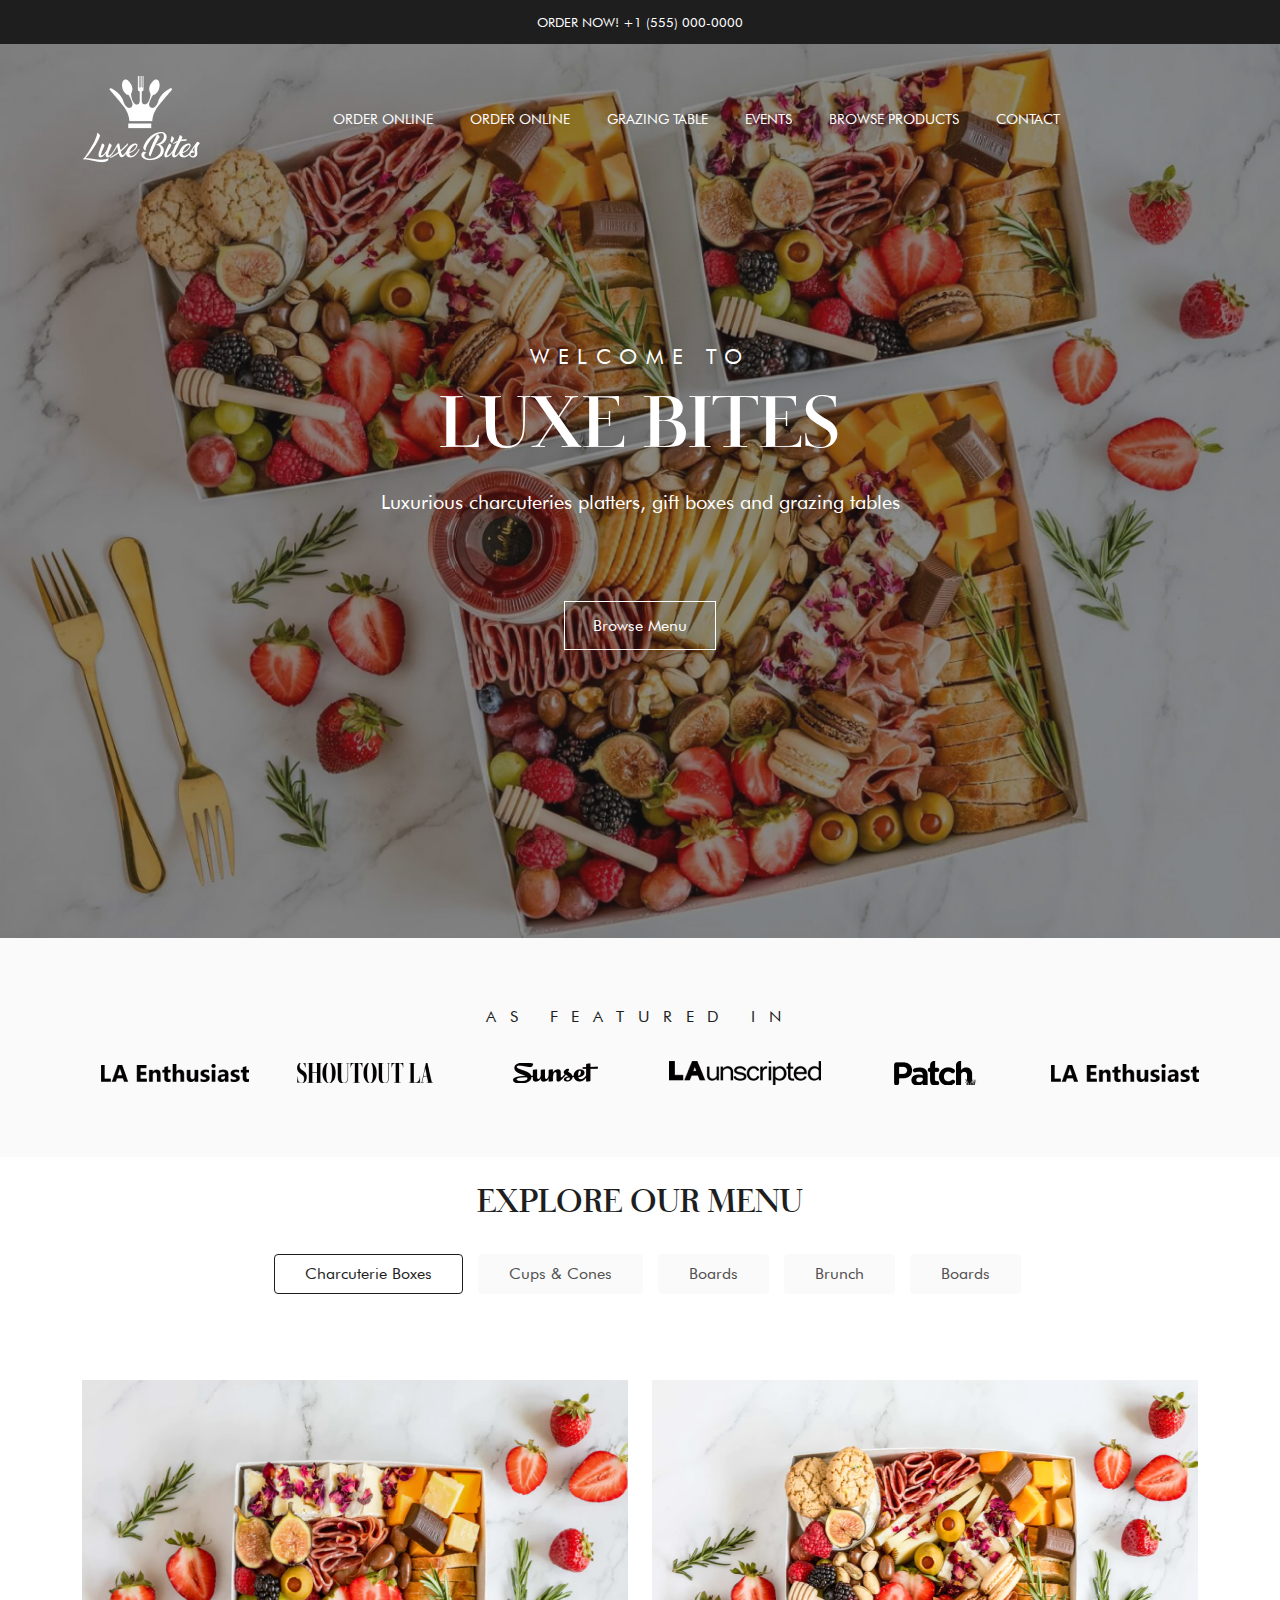
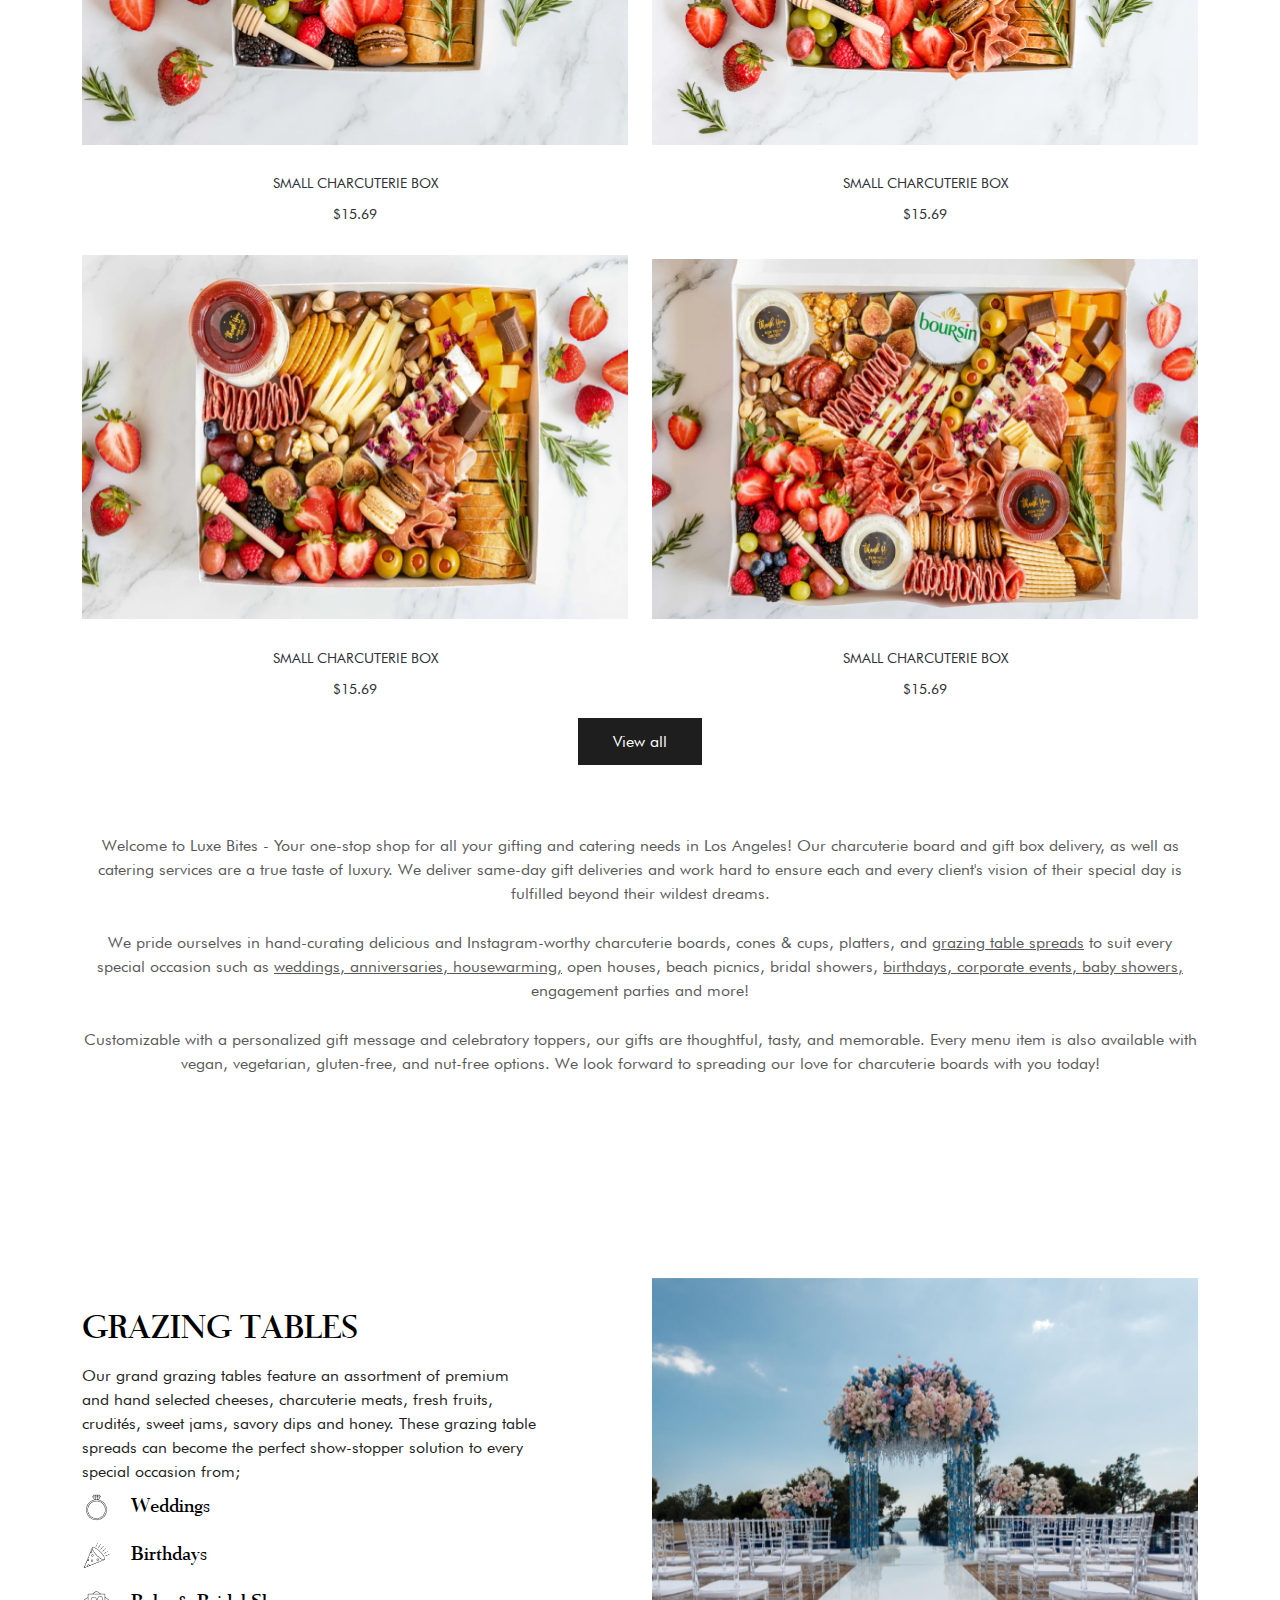
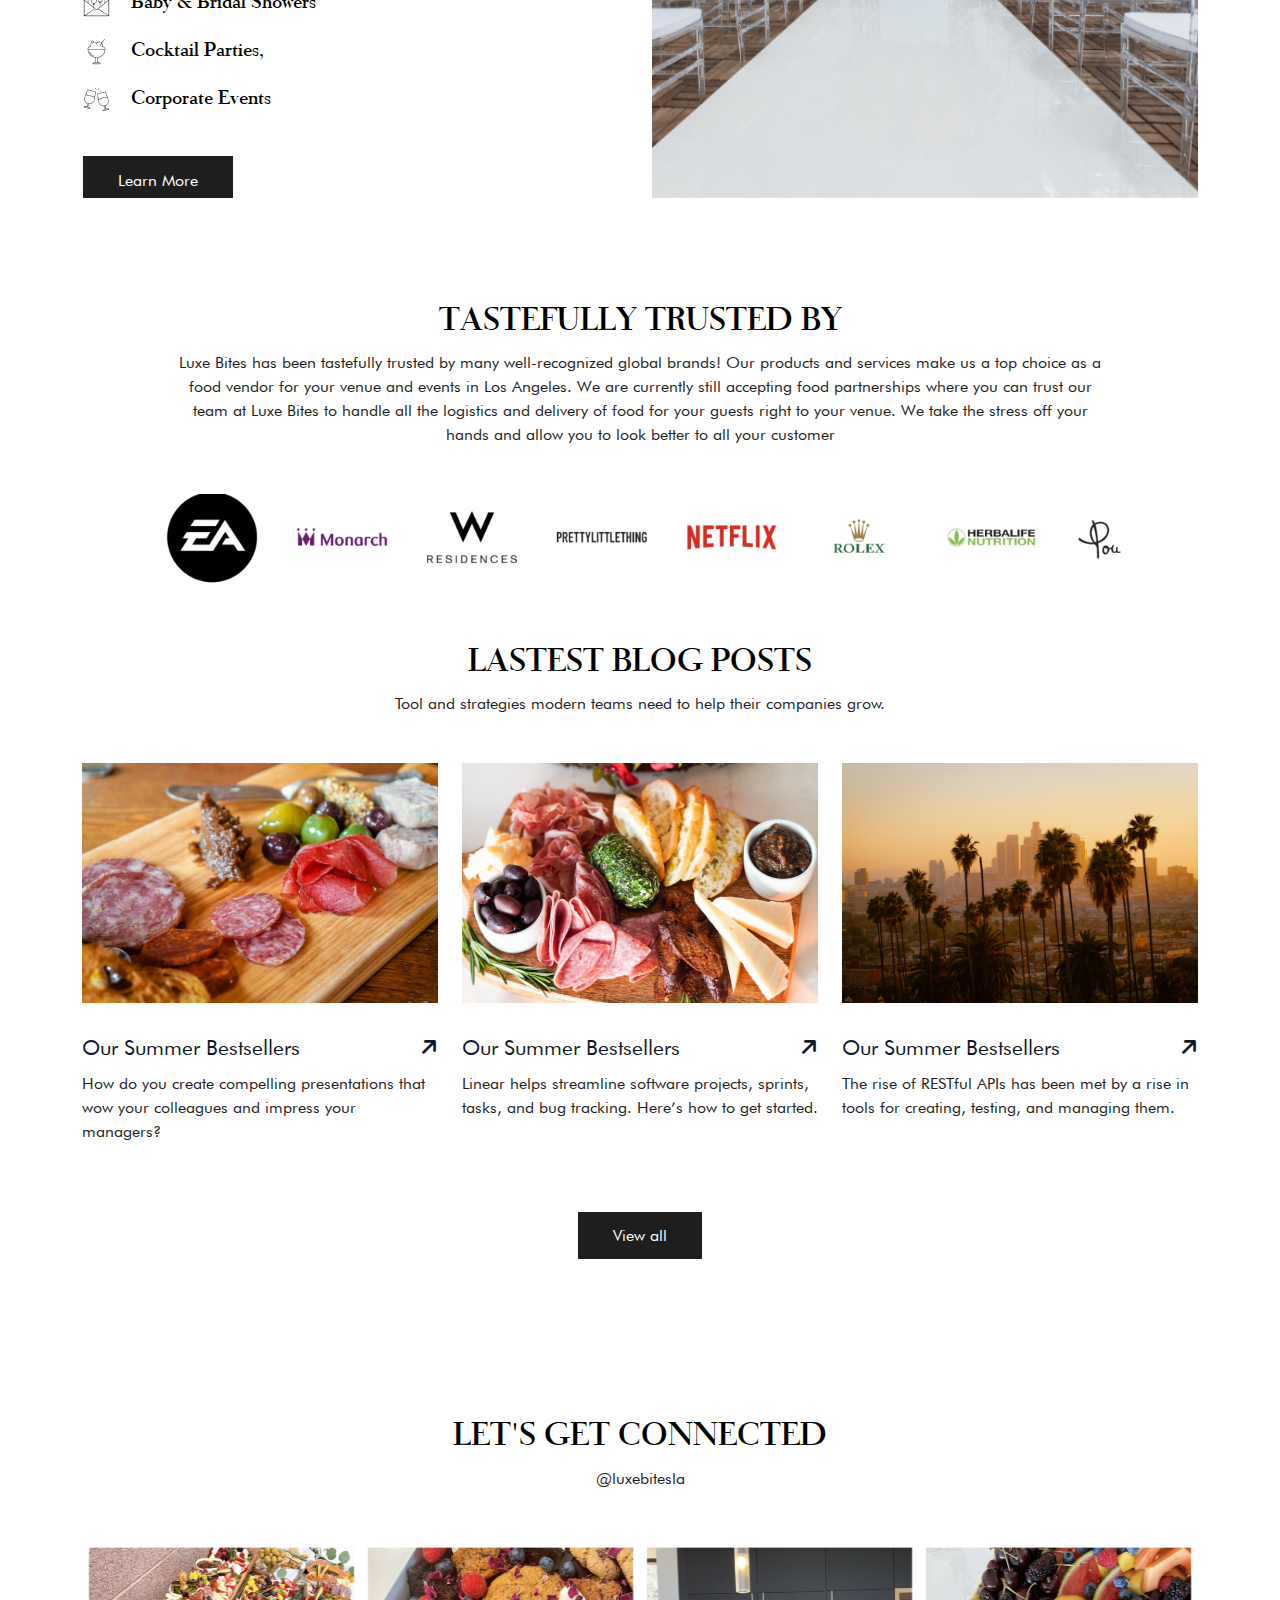
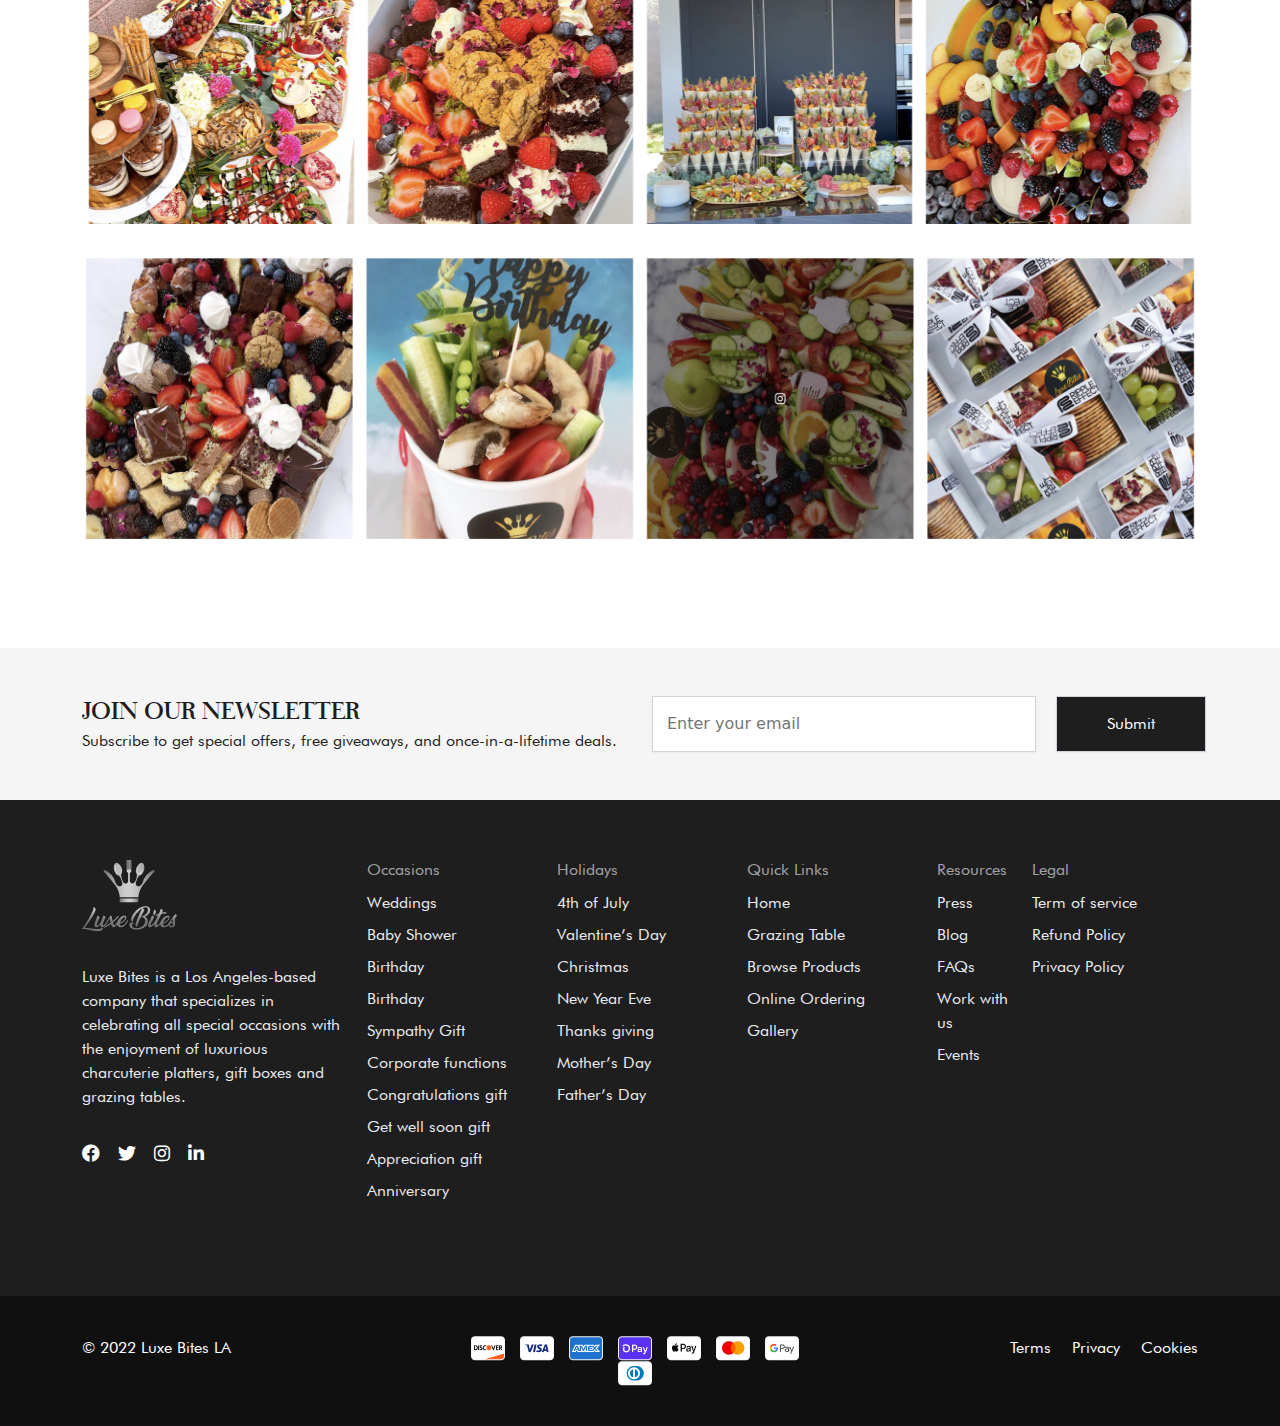
<file: index.html>
<!DOCTYPE html>
<html lang="en">

<head>
  <meta charset="UTF-8">
  <meta http-equiv="X-UA-Compatible" content="IE=edge">
  <meta name="viewport" content="width=device-width, initial-scale=1.0">
  <title>luxe</title>
  <link rel="stylesheet" href="css/bootstrap.min.css">
  <link rel="stylesheet" href="css/all.min.css">
  <link rel="stylesheet" href="css/slick.css">
  <link rel='stylesheet' href='https://s3-us-west-2.amazonaws.com/s.cdpn.io/1462889/unicons.css'>
  <link rel="stylesheet" href="css/responsive.css">
  <link rel="stylesheet" href="css/style.css">
</head>

<body>
  <!-- back to top part start -->
  <div class="progress-wrap">
    <svg class="progress-circle svg-content" width="100%" height="100%" viewBox="-1 -1 102 102">
      <path d="M50,1 a49,49 0 0,1 0,98 a49,49 0 0,1 0,-98" />
    </svg>
  </div>
  <!-- back to top part end -->
  <!-- nav hader start -->
  <section id="nav_head">
    <div class="container">
      <div class="row">
        <div class="col-lg-12">
          <p>ORDER NOW! +1 (555) 000-0000 </p>
        </div>
      </div>
    </div>
  </section>
  <!-- nav hader end -->
  <!-- nav part start -->
  <nav class="navbar navbar-expand-xl navbar-light nav_main">
    <div class="container">
      <a class="navbar-brand" href="#"><img src="img/logo (4).png" alt="logo" class="img-fluid nav_icon"></a>
      <button class="navbar-toggler" type="button" data-bs-toggle="collapse" data-bs-target="#navbarSupportedContent"
        aria-controls="navbarSupportedContent" aria-expanded="false" aria-label="Toggle navigation">
        <div class="nav_col_icon">
          <i class="fa-solid fa-bars"></i>
        </div>
      </button>
      <div class="collapse navbar-collapse" id="navbarSupportedContent">
        <ul class="navbar-nav m-auto nav_manu">
          <li class="nav-item">
            <a class="nav-link active" aria-current="page" href="index.html">Order Online</a>
          </li>
          <li class="nav-item">
            <a class="nav-link active" aria-current="page" href="#">Order Online</a>
          </li>
          <li class="nav-item">
            <a class="nav-link active" aria-current="page" href="#">Grazing Table</a>
          </li>
          <li class="nav-item">
            <a class="nav-link active" aria-current="page" href="#">EVENTS</a>
          </li>
          <li class="nav-item">
            <a class="nav-link active" aria-current="page" href="product.html">Browse Products</a>
          </li>
          <li class="nav-item">
            <a class="nav-link active" aria-current="page" href="#">Contact</a>
          </li>
        </ul>
        <div class=" manu_icon_nav d-flex">
          <i class="fa-regular fa-user"></i>
          <i class="fa-solid fa-magnifying-glass"></i>
          <span class="nav_icon_text">
            <i class="fa-solid fa-bag-shopping"></i>
            <p>10</p>
          </span>
        </div>
      </div>
    </div>
  </nav>
  <!-- nav part end -->
  <!-- banner part start -->
  <section id="banner" class="overflow-hidden">
    <div class="container">
      <div class="row">
        <div class="col-lg-12 text-center banner-text">
          <h2>WELCOME TO</h2>
          <h1>Luxe Bites</h1>
          <p>Luxurious charcuteries platters, gift boxes and grazing tables</p>
          <a href="#">Browse Menu</a>
        </div>
      </div>
    </div>
  </section>
  <!-- banner part end -->
  <!-- logo part start -->
  <section id="logo"  class="overflow-hidden">
    <div class="container">
      <div class="row">
        <div class="col-lg-12 logo_head ">
          <p>As Featured In</p>
        </div>
      </div>
      <div class="row logo_iteam justify-content-center logo-slick">
        <div class="col-lg">
          <div class="logo_img">
            <img src="img/logo6.png" alt="log" class="img-fluid">
          </div>
        </div>
        <div class="col-lg">
          <div class="logo_img">
            <img src="img/logo3.png" alt="log" class="img-fluid">
          </div>
        </div>
        <div class="col-lg">
          <div class="logo_img">
            <img src="img/logo4.png" alt="log" class="img-fluid">
          </div>
        </div>
        <div class="col-lg">
          <div class="logo_img">
            <img src="img/logo5.png" alt="log" class="img-fluid">
          </div>
        </div>
        <div class="col-lg">
          <div class="logo_img">
            <img src="img/logo8.png" alt="log" class="img-fluid">
          </div>
        </div>
        <div class="col-lg">
          <div class="logo_img">
            <img src="img/logo6.png" alt="log" class="img-fluid">
          </div>
        </div>
        <div class="col-lg">
          <div class="logo_img">
            <img src="img/logo7.png" alt="log" class="img-fluid">
          </div>
        </div>
        <div class="col-lg">
          <div class="logo_img">
            <img src="img/logo8.png" alt="log" class="img-fluid">
          </div>
        </div>
        <div class="col-lg">
          <div class="logo_img">
            <img src="img/logo7.png" alt="log" class="img-fluid">
          </div>
        </div>
        <div class="col-lg">
          <div class="logo_img">
            <img src="img/logo3.png" alt="log" class="img-fluid">
          </div>
        </div>

      </div>
    </div>
  </section>
  <!-- logo part end -->
  <!-- explore part startQ -->
  <section id="explore"  class="overflow-hidden">
    <div class="container">
      <div class="row">
        <div class="col-lg-12 ex_head">
          <h4>EXPLORE OUR MENU</h4>
        </div>
      </div>
      <div class="row justify-content-center">
        <div class="col-lg-12 CONTENT_MANU col-md-12">
          <ul class="nav nav-pills mb-3 justify-content-center " id="pills-tab" role="tablist">
            <li class="nav-item" role="presentation">
              <button class="nav-link active " id="pills-home-tab" data-bs-toggle="pill" data-bs-target="#pills-home"
                type="button" role="tab" aria-controls="pills-home" aria-selected="true">Charcuterie Boxes</button>
            </li>
            <li class="nav-item" role="presentation">
              <button class="nav-link" id="pills-profile-tab" data-bs-toggle="pill" data-bs-target="#pills-profile"
                type="button" role="tab" aria-controls="pills-profile" aria-selected="false">Cups & Cones</button>
            </li>
            <li class="nav-item" role="presentation">
              <button class="nav-link" id="pills-contact-tab" data-bs-toggle="pill" data-bs-target="#pills-contact"
                type="button" role="tab" aria-controls="pills-contact" aria-selected="false">Boards</button>
            </li>
            <li class="nav-item" role="presentation">
              <button class="nav-link" id="pills-Brunch-tab" data-bs-toggle="pill" data-bs-target="#pills-Brunch"
                type="button" role="tab" aria-controls="pills-Brunch" aria-selected="false">Brunch</button>
            </li>
            <li class="nav-item" role="presentation">
              <button class="nav-link" id="pills-Boards-tab" data-bs-toggle="pill" data-bs-target="#pills-Boards"
                type="button" role="tab" aria-controls="pills-Boards" aria-selected="false">Boards</button>
            </li>
          </ul>
        </div>
        <div class="col-lg-12 col-md-12">
          <div class="tab-content" id="pills-tabContent">
            <div class="tab-pane fade show active" id="pills-home" role="tabpanel" aria-labelledby="pills-home-tab">
              <div class="row">
                <div class="col-lg-6 col-md-6">
                  <div class="ex_iteam">
                    <div class="ex_img">
                      <img src="img/manu1.png" alt="manu" class="img-fluid">
                    </div>
                    <div class="ex_text">
                      <p>SMALL CHARCUTERIE BOX</p>
                      <p>$15.69</p>
                    </div>
                  </div>
                </div>
                <div class="col-lg-6 col-md-6">
                  <div class="ex_iteam">
                    <div class="ex_img">
                      <img src="img/manu2.png" alt="manu" class="img-fluid">
                    </div>
                    <div class="ex_text">
                      <p>SMALL CHARCUTERIE BOX</p>
                      <p>$15.69</p>
                    </div>
                  </div>
                </div>
                <div class="col-lg-6 col-md-6">
                  <div class="ex_iteam">
                    <div class="ex_img">
                      <img src="img/manu3.png" alt="manu" class="img-fluid">
                    </div>
                    <div class="ex_text">
                      <p>SMALL CHARCUTERIE BOX</p>
                      <p>$15.69</p>
                    </div>
                  </div>
                </div>
                <div class="col-lg-6 col-md-6">
                  <div class="ex_iteam">
                    <div class="ex_img">
                      <img src="img/manu4.png" alt="manu" class="img-fluid">
                    </div>
                    <div class="ex_text">
                      <p>SMALL CHARCUTERIE BOX</p>
                      <p>$15.69</p>
                    </div>
                  </div>
                </div>
              </div>
            </div>
            <div class="tab-pane fade" id="pills-profile" role="tabpanel" aria-labelledby="pills-profile-tab">
              <div class="row">
                <div class="col-lg-6 col-md-6">
                  <div class="ex_iteam">
                    <div class="ex_img">
                      <img src="img/manu1.png" alt="manu" class="img-fluid">
                    </div>
                    <div class="ex_text">
                      <p>SMALL CHARCUTERIE BOX</p>
                      <p>$15.69</p>
                    </div>
                  </div>
                </div>
                <div class="col-lg-6 col-md-6">
                  <div class="ex_iteam">
                    <div class="ex_img">
                      <img src="img/manu2.png" alt="manu" class="img-fluid">
                    </div>
                    <div class="ex_text">
                      <p>SMALL CHARCUTERIE BOX</p>
                      <p>$15.69</p>
                    </div>
                  </div>
                </div>
                <div class="col-lg-6 col-md-6">
                  <div class="ex_iteam">
                    <div class="ex_img">
                      <img src="img/manu3.png" alt="manu" class="img-fluid">
                    </div>
                    <div class="ex_text">
                      <p>SMALL CHARCUTERIE BOX</p>
                      <p>$15.69</p>
                    </div>
                  </div>
                </div>
                <div class="col-lg-6 col-md-6">
                  <div class="ex_iteam">
                    <div class="ex_img">
                      <img src="img/manu4.png" alt="manu" class="img-fluid">
                    </div>
                    <div class="ex_text">
                      <p>SMALL CHARCUTERIE BOX</p>
                      <p>$15.69</p>
                    </div>
                  </div>
                </div>
              </div>
            </div>
            <div class="tab-pane fade" id="pills-contact" role="tabpanel" aria-labelledby="pills-contact-tab">
              <div class="row">
                <div class="col-lg-6 col-md-6">
                  <div class="ex_iteam">
                    <div class="ex_img">
                      <img src="img/manu1.png" alt="manu" class="img-fluid">
                    </div>
                    <div class="ex_text">
                      <p>SMALL CHARCUTERIE BOX</p>
                      <p>$15.69</p>
                    </div>
                  </div>
                </div>
                <div class="col-lg-6 col-md-6">
                  <div class="ex_iteam">
                    <div class="ex_img">
                      <img src="img/manu2.png" alt="manu" class="img-fluid">
                    </div>
                    <div class="ex_text">
                      <p>SMALL CHARCUTERIE BOX</p>
                      <p>$15.69</p>
                    </div>
                  </div>
                </div>
                <div class="col-lg-6 col-md-6">
                  <div class="ex_iteam">
                    <div class="ex_img">
                      <img src="img/manu3.png" alt="manu" class="img-fluid">
                    </div>
                    <div class="ex_text">
                      <p>SMALL CHARCUTERIE BOX</p>
                      <p>$15.69</p>
                    </div>
                  </div>
                </div>
                <div class="col-lg-6 col-md-6">
                  <div class="ex_iteam">
                    <div class="ex_img">
                      <img src="img/manu4.png" alt="manu" class="img-fluid">
                    </div>
                    <div class="ex_text">
                      <p>SMALL CHARCUTERIE BOX</p>
                      <p>$15.69</p>
                    </div>
                  </div>
                </div>
              </div>
            </div>
            <div class="tab-pane fade" id="pills-Brunch" role="tabpanel" aria-labelledby="pills-Brunch-tab">
              <div class="row">
                <div class="col-lg-6 col-md-6">
                  <div class="ex_iteam">
                    <div class="ex_img">
                      <img src="img/manu1.png" alt="manu" class="img-fluid">
                    </div>
                    <div class="ex_text">
                      <p>SMALL CHARCUTERIE BOX</p>
                      <p>$15.69</p>
                    </div>
                  </div>
                </div>
                <div class="col-lg-6 col-md-6">
                  <div class="ex_iteam">
                    <div class="ex_img">
                      <img src="img/manu2.png" alt="manu" class="img-fluid">
                    </div>
                    <div class="ex_text">
                      <p>SMALL CHARCUTERIE BOX</p>
                      <p>$15.69</p>
                    </div>
                  </div>
                </div>
                <div class="col-lg-6 col-md-6">
                  <div class="ex_iteam">
                    <div class="ex_img">
                      <img src="img/manu3.png" alt="manu" class="img-fluid">
                    </div>
                    <div class="ex_text">
                      <p>SMALL CHARCUTERIE BOX</p>
                      <p>$15.69</p>
                    </div>
                  </div>
                </div>
                <div class="col-lg-6 col-md-6">
                  <div class="ex_iteam">
                    <div class="ex_img">
                      <img src="img/manu4.png" alt="manu" class="img-fluid">
                    </div>
                    <div class="ex_text">
                      <p>SMALL CHARCUTERIE BOX</p>
                      <p>$15.69</p>
                    </div>
                  </div>
                </div>
              </div>
            </div>
            <div class="tab-pane fade" id="pills-Boards" role="tabpanel" aria-labelledby="pills-Boards-tab">
              <div class="row">
                <div class="col-lg-6">
                  <div class="ex_iteam">
                    <div class="ex_img">
                      <img src="img/manu1.png" alt="manu" class="img-fluid">
                    </div>
                    <div class="ex_text">
                      <p>SMALL CHARCUTERIE BOX</p>
                      <p>$15.69</p>
                    </div>
                  </div>
                </div>
                <div class="col-lg-6">
                  <div class="ex_iteam">
                    <div class="ex_img">
                      <img src="img/manu2.png" alt="manu" class="img-fluid">
                    </div>
                    <div class="ex_text">
                      <p>SMALL CHARCUTERIE BOX</p>
                      <p>$15.69</p>
                    </div>
                  </div>
                </div>
              </div>
            </div>
          </div>
        </div>
      </div>
      <div class="ex_btn text-center">
        <a href="product.html">View all</a>
      </div>
      <div class="row ">
        <div class="col-lg-12 ex-text">
          <p>Welcome to Luxe Bites - Your one-stop shop for all your gifting and catering needs in Los Angeles! Our
            charcuterie board and gift box delivery, as well as catering services are a true taste of luxury. We deliver
            same-day gift deliveries and work hard to ensure each and every client's vision of their special day is
            fulfilled beyond their wildest dreams.</p>

          <p>We pride ourselves in hand-curating delicious and Instagram-worthy charcuterie boards, cones & cups,
            platters, and <span>grazing table spreads</span> to suit every special occasion such as <span> weddings,
              anniversaries,
              housewarming,</span> open houses, beach picnics, bridal showers, <span>birthdays, corporate events, baby
              showers,</span>
            engagement parties and more!</p>

          <p>Customizable with a personalized gift message and celebratory toppers, our gifts are thoughtful, tasty, and
            memorable. Every menu item is also available with vegan, vegetarian, gluten-free, and nut-free options. We
            look forward to spreading our love for charcuterie boards with you today!</p>
        </div>
      </div>
    </div>
  </section>
  <!-- explore part end -->
  <!-- tables part start -->
  <section id="table"  class="overflow-hidden">
    <div class="container">
      <div class="row">
        <div class="col-lg-6 table_text">
          <h3>GRAZING TABLES</h3>
          <p class="col-lg-10">Our grand grazing tables feature an assortment of premium and hand selected cheeses,
            charcuterie meats,
            fresh fruits, crudités, sweet jams, savory dips and honey. These grazing table spreads can become the
            perfect show-stopper solution to every special occasion from;</p>
          <div class="waiding_part col-md-6">
            <div class="ring"><img src="img/icon-1.png" alt="icon"> <a href="#"> Weddings </a></div>
            <div class="ring"><img src="img/icon-2.png" alt="icon"> <a href="#"> Birthdays</a></div>
            <div class="ring"><img src="img/icon-3.png" alt="icon"> <a href="#">Baby & Bridal Showers </a></div>
            <div class="ring"><img src="img/ico-4.png" alt="icon"> <a href="#">Cocktail Parties,</a></div>
            <div class="ring"><img src="img/icon-5.png" alt="icon"> <a href="#">Corporate Events </a></div>
          </div>
          <div class="table_btn"><a href="#">Learn More</a></div>
        </div>
        <div class="col-lg-6 table_img col-md-6">
          <div class="table_img_iteam"><img src="img/tabels.png" alt="table" class="img-fluid"></div>
          <div class="table_img_iteam"><img src="img/manu1.png" alt="table" class="img-fluid"></div>
          <div class="table_img_iteam"><img src="img/manu4.png" alt="table" class="img-fluid"></div>
        </div>
      </div>
    </div>
    </div>
  </section>
  <!-- tables part end -->
  <!-- trasted part start -->
  <section id="trated"  class="overflow-hidden">
    <div class="container">
      <div class="row">
        <div class="col-lg-12 trasted_head">
          <h3>TASTEFULLY TRUSTED BY</h3>
          <p class="col-lg-10 m-auto"> Luxe Bites has been tastefully trusted by many well-recognized global brands! Our
            products and services
            make us a top choice as a food vendor for your venue and events in Los Angeles. We are currently still
            accepting food partnerships where you can trust our team at Luxe Bites to handle all the logistics and
            delivery of food for your guests right to your venue. We take the stress off your hands and allow you to
            look better to all your customer</p>
          <img src="img/logo-groph.png" alt="" class="img-fluid">
        </div>
      </div>
    </div>
  </section>
  <!-- trasted part end -->
  <!-- post part start -->
  <section id="post"  class="overflow-hidden">
    <div class="container">
      <div class="row">
        <div class="col-lg-12 post_head">
          <h4>Lastest blog posts</h4>
          <p>Tool and strategies modern teams need to help their companies grow.</p>
        </div>
      </div>
      <div class="row ">
        <div class="col-lg-4 post_main col-md-4">
          <div class="post_iteam">
            <div class="post_img"><img src="img/blog-1.png" alt="" class="img-fluid"></div>
            <div class="post_text">
              <div class="post_text_icon d-flex justify-content-between align-items-center">
                <h5>Our Summer Bestsellers</h5>
                <i class="fa-solid fa-arrow-right"></i>
              </div>
              <p>How do you create compelling presentations that wow your colleagues and impress your managers?</p>
            </div>
          </div>
        </div>
        <div class="col-lg-4 post_main col-md-4">
          <div class="post_iteam">
            <div class="post_img"><img src="img/blog-2.png" alt="" class="img-fluid"></div>
            <div class="post_text">
              <div class="post_text_icon d-flex justify-content-between align-items-center">
                <h5>Our Summer Bestsellers</h5>
                <i class="fa-solid fa-arrow-right"></i>
              </div>
              <p>Linear helps streamline software projects, sprints, tasks, and bug tracking. Here’s how to get started.
              </p>
            </div>
          </div>
        </div>
        <div class="col-lg-4 post_main col-md-4">
          <div class="post_iteam">
            <div class="post_img"><img src="img/blog-3.png" alt="" class="img-fluid"></div>
            <div class="post_text">
              <div class="post_text_icon d-flex justify-content-between align-items-center">
                <h5>Our Summer Bestsellers</h5>
                <i class="fa-solid fa-arrow-right"></i>
              </div>
              <p>The rise of RESTful APIs has been met by a rise in tools for creating, testing, and managing them.</p>
            </div>
          </div>
        </div>
        <div class="ex_btn text-center post_btn">
          <a href="#">View all</a>
        </div>
      </div>
    </div>
  </section>
  <!-- post part end -->
  <!-- let part start -->
  <section id="let"  class="overflow-hidden">
    <div class="container">
      <div class="row">
        <div class="col-lg-12 post_head">
          <h4>LET'S GET CONNECTED</h4>
          <p>@luxebitesla</p>
        </div>
      </div>
      <div class="row">
        <div class="col-lg-12">
          <div class="let_img text-center pb-3"><img src="img/connect-1.png" alt=" " class="img-fluid"></div>
        </div>
        <div class="col-lg-12">
          <div class="let_img text-center"><img src="img/connect-2.png" alt="" class="img-fluid"></div>
        </div>
      </div>
    </div>
  </section>
  <!-- let part end -->
  <!-- foter head start -->
  <section id="foter_head"  class="overflow-hidden">
    <div class="container">
      <div class="row">
        <div class="col-lg-6 foter_text col-md-6">
          <h2>Join our Newsletter </h2>
          <h3>Subscribe to get special offers, free giveaways, and once-in-a-lifetime deals.</h3>
        </div>
        <div class="col-lg-6 d-flex align-items-center col-md-6 ftor_head_main">
          <div class="ftr_frm">
            <form class="d-md-flex">
              <input type="email" placeholder="Enter your email">
              <div class=" foter_btn">
                <input type="submit" value="Submit">
              </div>
            </form>
          </div>
        </div>
      </div>
    </div>
  </section>
  <footer  class="overflow-hidden">
    <div class="container">
      <div class="row">
        <div class="col-lg-3 fotter_iteam col-sm-8 col-md-6">
          <div class="foter_logo">
            <img src="img/foter-logo.png" alt="" class="img-fluid">
          </div>
          <p>
            Luxe Bites is a Los Angeles-based company that specializes in celebrating all special occasions with the
            enjoyment of luxurious charcuterie platters, gift boxes and grazing tables.
          </p>
          <div class="foter_icons">
            <i class="fa-brands fa-facebook"></i>
            <i class="fa-brands fa-twitter"></i>
            <i class="fa-brands fa-instagram"></i>
            <i class="fa-brands fa-linkedin-in"></i>
          </div>
        </div>
        <div class="foter_iteam col-lg-2 col-sm-4 col-md-3 col-6">
          <h2>Occasions </h2>
          <ul>
            <li><a href="#">Weddings</a></li>
            <li><a href="#">Baby Shower</a></li>
            <li><a href="#">Birthday</a></li>
            <li><a href="#">Birthday</a></li>
            <li><a href="#">Sympathy Gift</a></li>
            <li><a href="#">Corporate functions </a></li>
            <li><a href="#">Congratulations gift </a></li>
            <li><a href="#">Get well soon gift</a></li>
            <li><a href="#">Appreciation gift </a></li>
            <li><a href="#">Anniversary</a></li>
          </ul>
        </div>
        <div class="foter_iteam col-lg-2 col-sm-6 col-md-3 col-6">
          <h2>Holidays </h2>
          <ul>
            <li><a href="#">4th of July</a></li>
            <li><a href="#">Valentine’s Day</a></li>
            <li><a href="#">Christmas </a></li>
            <li><a href="#">New Year Eve</a></li>
            <li><a href="#">Thanks giving </a></li>
            <li><a href="#">Mother’s Day </a></li>
            <li><a href="#">Father’s Day</a></li>
          </ul>
        </div>
        <div class="foter_iteam col-lg-2 col-sm-6 col-md-4  col-4">
          <h2>Quick Links </h2>
          <ul>
            <li><a href="#">Home</a></li>
            <li><a href="#">Grazing Table</a></li>
            <li><a href="#">Browse Products</a></li>
            <li><a href="#">Online Ordering</a></li>
            <li><a href="#">Gallery</a></li>
          </ul>
        </div>
        <div class="foter_iteam col-lg-1 col-sm-6 col-md-4 col-4">
          <h2>Resources </h2>
          <ul>
            <li><a href="#">Press</a></li>
            <li><a href="#">Blog</a></li>
            <li><a href="#">FAQs</a></li>
            <li><a href="#">Work with us</a></li>
            <li><a href="#">Events</a></li>
          </ul>
        </div>
        <div class="foter_iteam col-lg-2 col-sm-6 col-md-4 col-4">
          <h2>Legal </h2>
          <ul>
            <li><a href="#">Term of service</a></li>
            <li><a href="#">Refund Policy</a></li>
            <li><a href="#">Privacy Policy</a></li>
          </ul>
        </div>
      </div>
    </div>
  </footer>
  <section id="copy_right">
    <div class="container">
      <div class="row copy_right_main">
        <div class="col-lg-4 col-sm-4 col-4 col-12">
          <div class="copy_text"><a href="#">© 2022 Luxe Bites LA </a></div>
        </div>
        <div class="col-lg-4 col-sm-4  col-4 col-12">
          <div class="copy_logo text-center">
            <img src="img/foter-1.png" alt="" class="img-fluid">
            <img src="img/foter-2.png" alt="" class="img-fluid">
            <img src="img/foter-3.png" alt="" class="img-fluid">
            <img src="img/foter-4.png" alt="" class="img-fluid">
            <img src="img/foter-5.png" alt="" class="img-fluid">
            <img src="img/foter-6.png" alt="" class="img-fluid">
            <img src="img/foter-7.png" alt="" class="img-fluid">
            <img src="img/foter-8.png" alt="" class="img-fluid">
          </div>
        </div>
        <div class="col-lg-4 col-sm-4  col-4 col-12">
          <div class="copy_manu">
            <ul>
              <li><a href="#">Terms</a></li>
              <li><a href="#">Privacy</a></li>
              <li><a href="#">Cookies</a></li>
            </ul>
          </div>
        </div>
      </div>
    </div>
  </section>
  <!-- foter head end -->
  <script src="js/jquery-1.12.4.min.js"></script>
  <script src="js/slick.min.js"></script>
  <script src="js/bootstrap.bundle.min.js"></script>
  <script src="js/custom.js"></script>
</body>

</html>
</file>
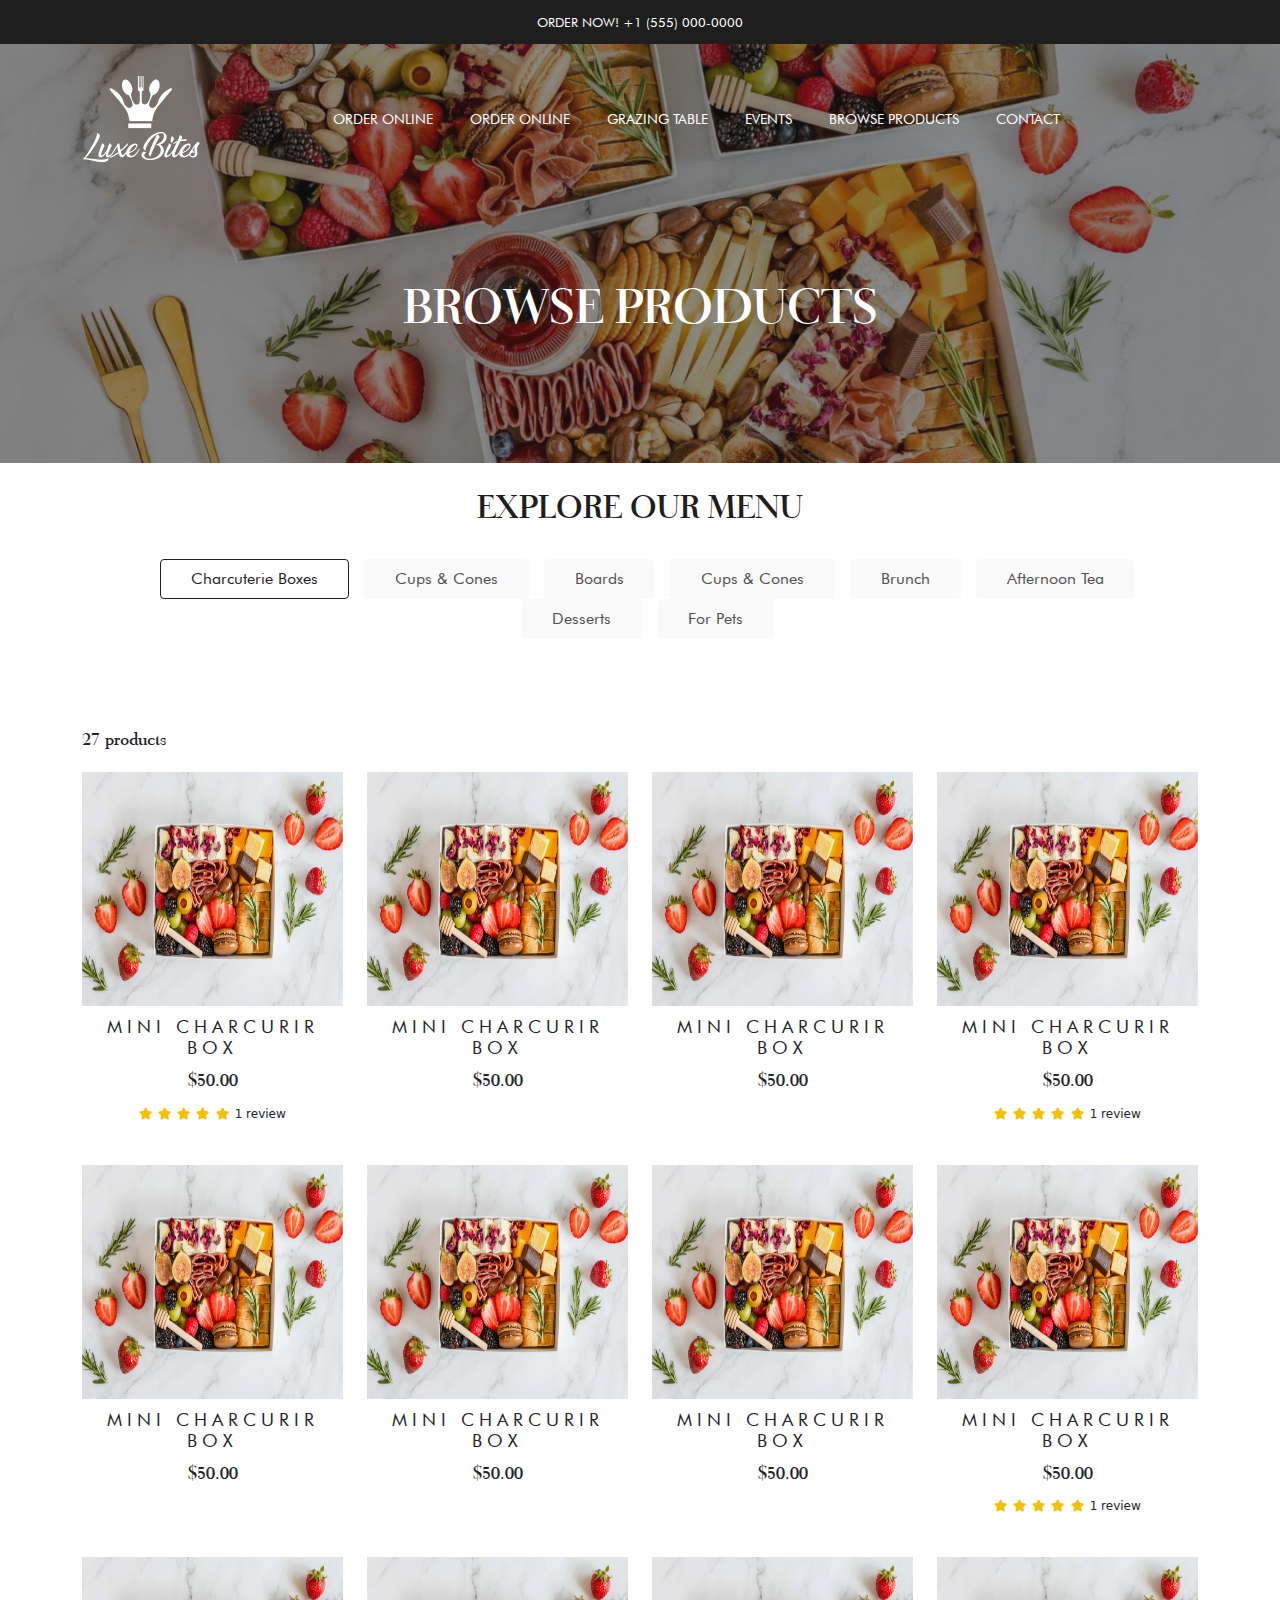
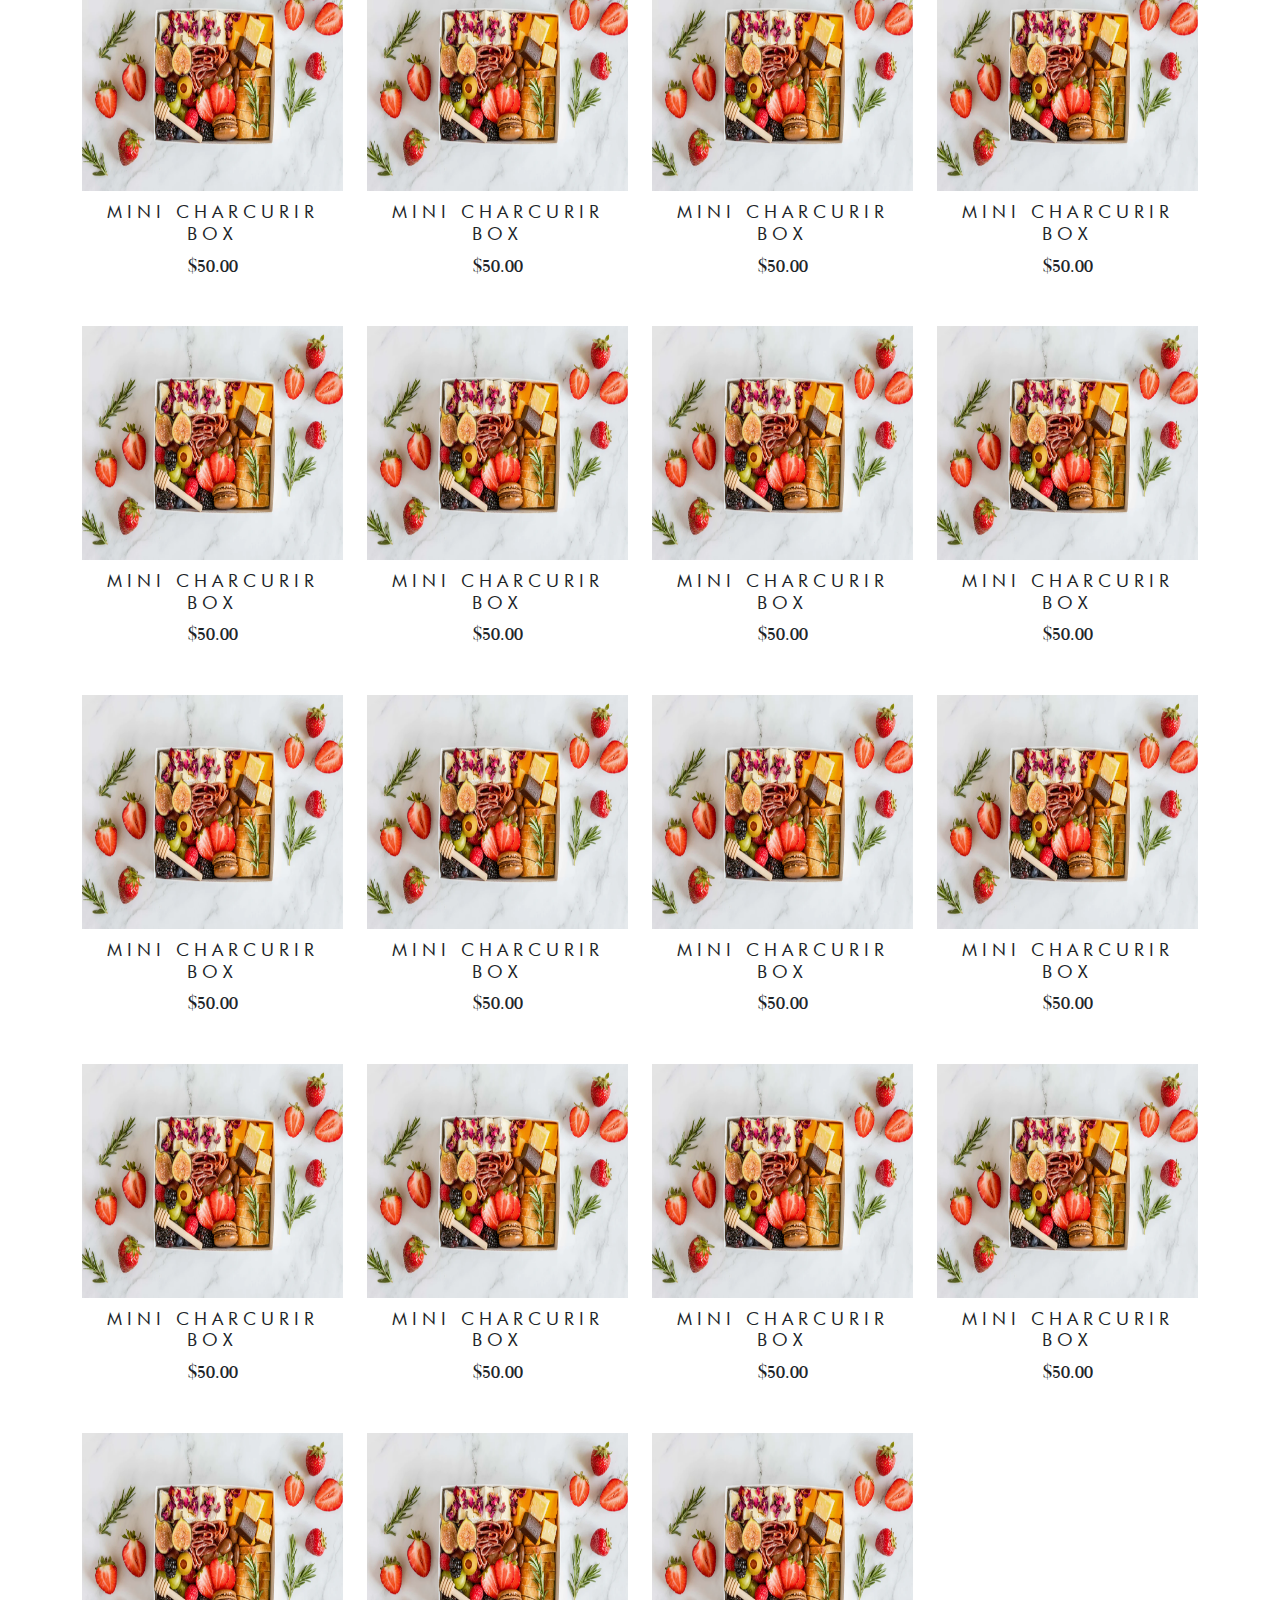
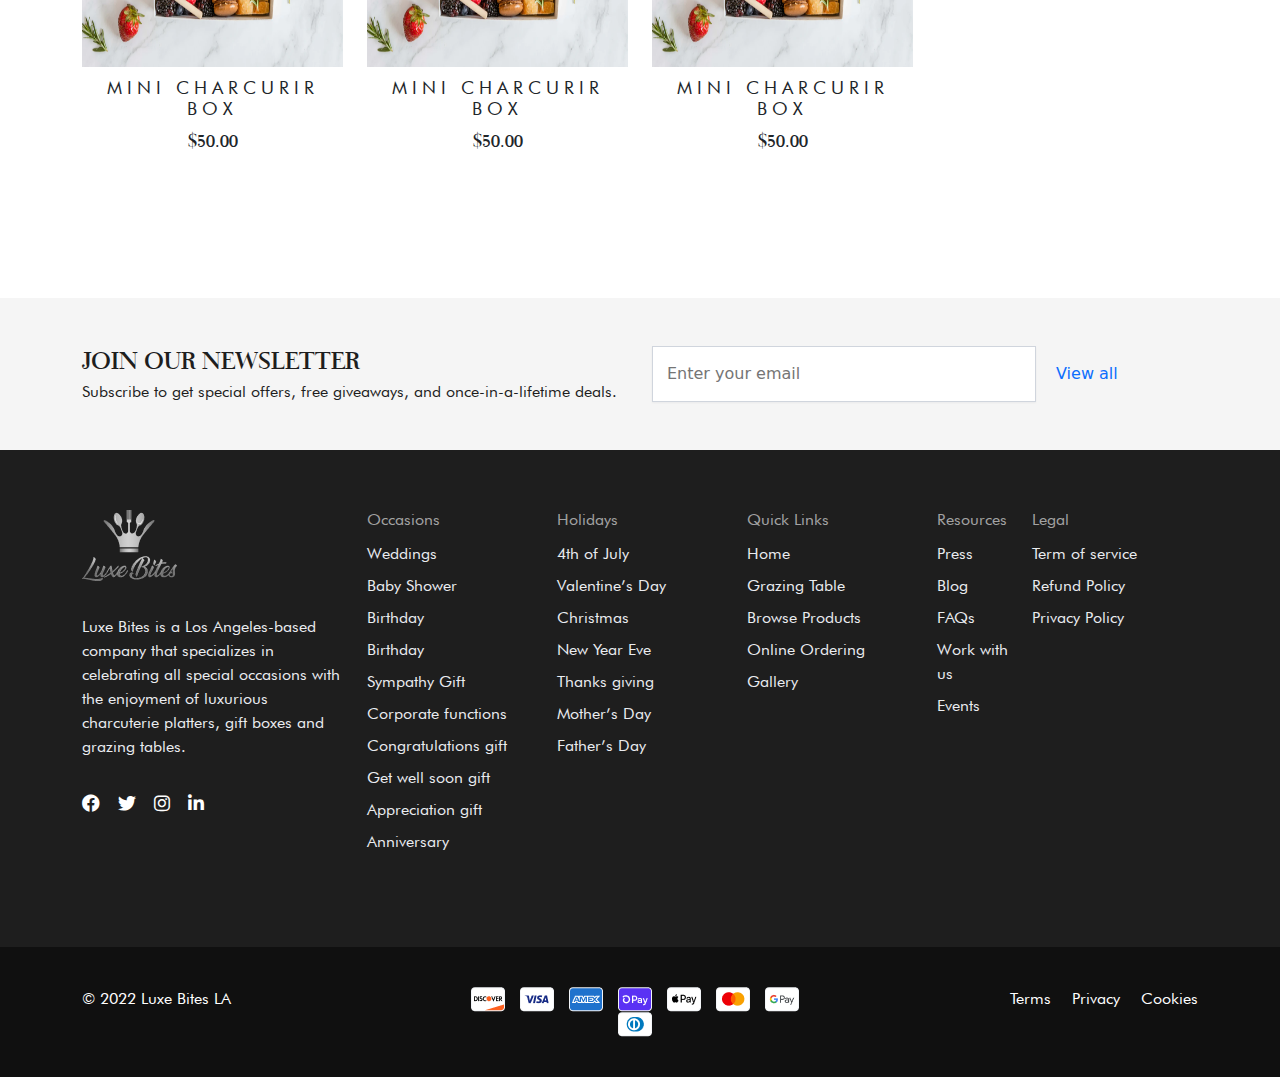
<file: browse-products.html>
<!DOCTYPE html>
<html lang="en">
  <head>
    <meta charset="UTF-8" />
    <meta http-equiv="X-UA-Compatible" content="IE=edge" />
    <meta name="viewport" content="width=device-width, initial-scale=1.0" />
    <title>luxe</title>
    <link rel="stylesheet" href="css/bootstrap.min.css" />
    <link rel="stylesheet" href="css/all.min.css" />
    <link rel="stylesheet" href="css/slick.css" />
    <link
      rel="stylesheet"
      href="https://s3-us-west-2.amazonaws.com/s.cdpn.io/1462889/unicons.css"
    />
    <link rel="stylesheet" href="css/responsive.css" />
    <link rel="stylesheet" href="css/style.css" />
  </head>

  <body>
    <!-- back to top part start -->
    <div class="progress-wrap">
      <svg
        class="progress-circle svg-content"
        width="100%"
        height="100%"
        viewBox="-1 -1 102 102"
      >
        <path d="M50,1 a49,49 0 0,1 0,98 a49,49 0 0,1 0,-98" />
      </svg>
    </div>
    <!-- back to top part end -->
    <!-- nav hader start -->
    <section id="nav_head">
      <div class="container">
        <div class="row">
          <div class="col-lg-12">
            <p>ORDER NOW! +1 (555) 000-0000</p>
          </div>
        </div>
      </div>
    </section>
    <!-- nav hader end -->
    <!-- nav part start -->
    <nav class="navbar navbar-expand-xl navbar-light nav_main">
      <div class="container">
        <a class="navbar-brand" href="#"
          ><img src="img/logo (4).png" alt="logo" class="img-fluid nav_icon"
        /></a>
        <button
          class="navbar-toggler"
          type="button"
          data-bs-toggle="collapse"
          data-bs-target="#navbarSupportedContent"
          aria-controls="navbarSupportedContent"
          aria-expanded="false"
          aria-label="Toggle navigation"
        >
          <div class="nav_col_icon">
            <i class="fa-solid fa-bars"></i>
          </div>
        </button>
        <div class="collapse navbar-collapse" id="navbarSupportedContent">
          <ul class="navbar-nav m-auto nav_manu">
            <li class="nav-item">
              <a class="nav-link active" aria-current="page" href="index.html"
                >Order Online</a
              >
            </li>
            <li class="nav-item">
              <a class="nav-link active" aria-current="page" href="#"
                >Order Online</a
              >
            </li>
            <li class="nav-item">
              <a class="nav-link active" aria-current="page" href="#"
                >Grazing Table</a
              >
            </li>
            <li class="nav-item">
              <a class="nav-link active" aria-current="page" href="#">EVENTS</a>
            </li>
            <li class="nav-item">
              <a class="nav-link active" aria-current="page" href="product.html"
                >Browse Products</a
              >
            </li>
            <li class="nav-item">
              <a class="nav-link active" aria-current="page" href="#"
                >Contact</a
              >
            </li>
          </ul>
          <div class="manu_icon_nav d-flex">
            <i class="fa-regular fa-user"></i>
            <i class="fa-solid fa-magnifying-glass"></i>
            <span class="nav_icon_text">
              <i class="fa-solid fa-bag-shopping"></i>
              <p>10</p>
            </span>
          </div>
        </div>
      </div>
    </nav>
    <!-- nav part end -->
    <!-- banner part start -->
    <section id="bannner_two">
      <div class="container">
        <div class="row">
          <div class="col-lg-12 text-center banner-text">
            <h1>Browse Products</h1>
          </div>
        </div>
      </div>
    </section>
    <!-- banner part end -->
    <!-- explore part startQ -->
    <section id="explore">
      <div class="container">
        <div class="row">
          <div class="col-lg-12 ex_head">
            <h4>EXPLORE OUR MENU</h4>
          </div>
        </div>
        <div class="row justify-content-center">
          <div class="col-lg-12 CONTENT_MANU contactmanu_two col-md-12">
            <ul
              class="nav nav-pills mb-3 justify-content-center"
              id="pills-tab"
              role="tablist"
            >
              <li class="nav-item" role="presentation">
                <button
                  class="nav-link active"
                  id="pills-home-tab"
                  data-bs-toggle="pill"
                  data-bs-target="#pills-home"
                  type="button"
                  role="tab"
                  aria-controls="pills-home"
                  aria-selected="true"
                >
                  Charcuterie Boxes
                </button>
              </li>
              <li class="nav-item" role="presentation">
                <button
                  class="nav-link"
                  id="pills-profile-tab"
                  data-bs-toggle="pill"
                  data-bs-target="#pills-profile"
                  type="button"
                  role="tab"
                  aria-controls="pills-profile"
                  aria-selected="false"
                >
                  Cups & Cones
                </button>
              </li>
              <li class="nav-item" role="presentation">
                <button
                  class="nav-link"
                  id="pills-contact-tab"
                  data-bs-toggle="pill"
                  data-bs-target="#pills-contact"
                  type="button"
                  role="tab"
                  aria-controls="pills-contact"
                  aria-selected="false"
                >
                  Boards
                </button>
              </li>
              <li class="nav-item" role="presentation">
                <button
                  class="nav-link"
                  id="pills-Cups-tab"
                  data-bs-toggle="pill"
                  data-bs-target="#pills-Cups"
                  type="button"
                  role="tab"
                  aria-controls="pills-Cups"
                  aria-selected="false"
                >
                  Cups & Cones
                </button>
              </li>
              <li class="nav-item" role="presentation">
                <button
                  class="nav-link"
                  id="pills-Brunch-tab"
                  data-bs-toggle="pill"
                  data-bs-target="#pills-Brunch"
                  type="button"
                  role="tab"
                  aria-controls="pills-Brunch"
                  aria-selected="false"
                >
                  Brunch
                </button>
              </li>
              <li class="nav-item" role="presentation">
                <button
                  class="nav-link"
                  id="pills-Afternoon-tab"
                  data-bs-toggle="pill"
                  data-bs-target="#pills-Afternoon"
                  type="button"
                  role="tab"
                  aria-controls="pills-Afternoon"
                  aria-selected="false"
                >
                  Afternoon Tea
                </button>
              </li>
              <li class="nav-item" role="presentation">
                <button
                  class="nav-link"
                  id="pills-Desserts-tab"
                  data-bs-toggle="pill"
                  data-bs-target="#pills-Desserts"
                  type="button"
                  role="tab"
                  aria-controls="pills-Desserts"
                  aria-selected="false"
                >
                  Desserts
                </button>
              </li>
              <li class="nav-item" role="presentation">
                <button
                  class="nav-link"
                  id="pills-Pets-tab"
                  data-bs-toggle="pill"
                  data-bs-target="#pills-Pets"
                  type="button"
                  role="tab"
                  aria-controls="pills-Pets"
                  aria-selected="false"
                >
                  For Pets
                </button>
              </li>
            </ul>
          </div>
          <div class="prd_hed">
            <p>27 products</p>
          </div>
          <div class="col-lg-12 col-md-12">
            <div class="tab-content" id="pills-tabContent">
              <div
                class="tab-pane fade show active"
                id="pills-home"
                role="tabpanel"
                aria-labelledby="pills-home-tab"
              >
                <div class="row">
                  <div class="col-lg-3 col-md-4 col-sm-6">
                    <div class="product_iteam">
                      <div class="product_img">
                        <img src="img/manu1.png" alt="" />
                      </div>
                      <div class="prd_text">
                        <h5>mini charcurir box</h5>
                        <h6>$50.00</h6>
                        <div class="prd_icon">
                          <i class="fa-solid fa-star"></i>
                          <i class="fa-solid fa-star"></i>
                          <i class="fa-solid fa-star"></i>
                          <i class="fa-solid fa-star"></i>
                          <i class="fa-solid fa-star"></i>
                          <span>1 review</span>
                        </div>
                      </div>
                    </div>
                  </div>
                  <div class="col-lg-3 col-md-4 col-sm-6">
                    <div class="product_iteam">
                      <div class="product_img">
                        <img src="img/manu1.png" alt="" />
                      </div>
                      <div class="prd_text">
                        <h5>mini charcurir box</h5>
                        <h6>$50.00</h6>
                      </div>
                    </div>
                  </div>
                  <div class="col-lg-3 col-md-4 col-sm-6">
                    <div class="product_iteam">
                      <div class="product_img">
                        <img src="img/manu1.png" alt="" />
                      </div>
                      <div class="prd_text">
                        <h5>mini charcurir box</h5>
                        <h6>$50.00</h6>
                      </div>
                    </div>
                  </div>
                  <div class="col-lg-3 col-sm-6 col-md-4">
                    <div class="product_iteam">
                      <div class="product_img">
                        <img src="img/manu1.png" alt="" />
                      </div>
                      <div class="prd_text">
                        <h5>mini charcurir box</h5>
                        <h6>$50.00</h6>
                        <div class="prd_icon">
                          <i class="fa-solid fa-star"></i>
                          <i class="fa-solid fa-star"></i>
                          <i class="fa-solid fa-star"></i>
                          <i class="fa-solid fa-star"></i>
                          <i class="fa-solid fa-star"></i>
                          <span>1 review</span>
                        </div>
                      </div>
                    </div>
                  </div>

                  <div class="col-lg-3 col-sm-6 col-md-4">
                    <div class="product_iteam">
                      <div class="product_img">
                        <img src="img/manu1.png" alt="" />
                      </div>
                      <div class="prd_text">
                        <h5>mini charcurir box</h5>
                        <h6>$50.00</h6>
                      </div>
                    </div>
                  </div>
                  <div class="col-lg-3 col-sm-6 col-md-4">
                    <div class="product_iteam">
                      <div class="product_img">
                        <img src="img/manu1.png" alt="" />
                      </div>
                      <div class="prd_text">
                        <h5>mini charcurir box</h5>
                        <h6>$50.00</h6>
                      </div>
                    </div>
                  </div>
                  <div class="col-lg-3 col-sm-6 col-md-4">
                    <div class="product_iteam">
                      <div class="product_img">
                        <img src="img/manu1.png" alt="" />
                      </div>
                      <div class="prd_text">
                        <h5>mini charcurir box</h5>
                        <h6>$50.00</h6>
                      </div>
                    </div>
                  </div>
                  <div class="col-lg-3 col-sm-6 col-md-4">
                    <div class="product_iteam">
                      <div class="product_img">
                        <img src="img/manu1.png" alt="" />
                      </div>
                      <div class="prd_text">
                        <h5>mini charcurir box</h5>
                        <h6>$50.00</h6>
                        <div class="prd_icon">
                          <i class="fa-solid fa-star"></i>
                          <i class="fa-solid fa-star"></i>
                          <i class="fa-solid fa-star"></i>
                          <i class="fa-solid fa-star"></i>
                          <i class="fa-solid fa-star"></i>
                          <span>1 review</span>
                        </div>
                      </div>
                    </div>
                  </div>
                  <div class="col-lg-3 col-sm-6 col-md-4">
                    <div class="product_iteam">
                      <div class="product_img">
                        <img src="img/manu1.png" alt="" />
                      </div>
                      <div class="prd_text">
                        <h5>mini charcurir box</h5>
                        <h6>$50.00</h6>
                      </div>
                    </div>
                  </div>
                  <div class="col-lg-3 col-sm-6 col-md-4">
                    <div class="product_iteam">
                      <div class="product_img">
                        <img src="img/manu1.png" alt="" />
                      </div>
                      <div class="prd_text">
                        <h5>mini charcurir box</h5>
                        <h6>$50.00</h6>
                      </div>
                    </div>
                  </div>
                  <div class="col-lg-3 col-sm-6 col-md-4">
                    <div class="product_iteam">
                      <div class="product_img">
                        <img src="img/manu1.png" alt="" />
                      </div>
                      <div class="prd_text">
                        <h5>mini charcurir box</h5>
                        <h6>$50.00</h6>
                      </div>
                    </div>
                  </div>
                  <div class="col-lg-3 col-sm-6 col-md-4">
                    <div class="product_iteam">
                      <div class="product_img">
                        <img src="img/manu1.png" alt="" />
                      </div>
                      <div class="prd_text">
                        <h5>mini charcurir box</h5>
                        <h6>$50.00</h6>
                      </div>
                    </div>
                  </div>
                  <div class="col-lg-3 col-sm-6 col-md-4">
                    <div class="product_iteam">
                      <div class="product_img">
                        <img src="img/manu1.png" alt="" />
                      </div>
                      <div class="prd_text">
                        <h5>mini charcurir box</h5>
                        <h6>$50.00</h6>
                      </div>
                    </div>
                  </div>
                  <div class="col-lg-3 col-sm-6 col-md-4">
                    <div class="product_iteam">
                      <div class="product_img">
                        <img src="img/manu1.png" alt="" />
                      </div>
                      <div class="prd_text">
                        <h5>mini charcurir box</h5>
                        <h6>$50.00</h6>
                      </div>
                    </div>
                  </div>
                  <div class="col-lg-3 col-sm-6 col-md-4">
                    <div class="product_iteam">
                      <div class="product_img">
                        <img src="img/manu1.png" alt="" />
                      </div>
                      <div class="prd_text">
                        <h5>mini charcurir box</h5>
                        <h6>$50.00</h6>
                      </div>
                    </div>
                  </div>
                  <div class="col-lg-3 col-sm-6 col-md-4">
                    <div class="product_iteam">
                      <div class="product_img">
                        <img src="img/manu1.png" alt="" />
                      </div>
                      <div class="prd_text">
                        <h5>mini charcurir box</h5>
                        <h6>$50.00</h6>
                      </div>
                    </div>
                  </div>
                  <div class="col-lg-3 col-sm-6 col-md-4">
                    <div class="product_iteam">
                      <div class="product_img">
                        <img src="img/manu1.png" alt="" />
                      </div>
                      <div class="prd_text">
                        <h5>mini charcurir box</h5>
                        <h6>$50.00</h6>
                      </div>
                    </div>
                  </div>
                  <div class="col-lg-3 col-sm-6 col-md-4">
                    <div class="product_iteam">
                      <div class="product_img">
                        <img src="img/manu1.png" alt="" />
                      </div>
                      <div class="prd_text">
                        <h5>mini charcurir box</h5>
                        <h6>$50.00</h6>
                      </div>
                    </div>
                  </div>
                  <div class="col-lg-3 col-sm-6 col-md-4">
                    <div class="product_iteam">
                      <div class="product_img">
                        <img src="img/manu1.png" alt="" />
                      </div>
                      <div class="prd_text">
                        <h5>mini charcurir box</h5>
                        <h6>$50.00</h6>
                      </div>
                    </div>
                  </div>
                  <div class="col-lg-3 col-sm-6 col-md-4">
                    <div class="product_iteam">
                      <div class="product_img">
                        <img src="img/manu1.png" alt="" />
                      </div>
                      <div class="prd_text">
                        <h5>mini charcurir box</h5>
                        <h6>$50.00</h6>
                      </div>
                    </div>
                  </div>
                  <div class="col-lg-3 col-sm-6 col-md-4">
                    <div class="product_iteam">
                      <div class="product_img">
                        <img src="img/manu1.png" alt="" />
                      </div>
                      <div class="prd_text">
                        <h5>mini charcurir box</h5>
                        <h6>$50.00</h6>
                      </div>
                    </div>
                  </div>
                  <div class="col-lg-3 col-sm-6 col-md-4">
                    <div class="product_iteam">
                      <div class="product_img">
                        <img src="img/manu1.png" alt="" />
                      </div>
                      <div class="prd_text">
                        <h5>mini charcurir box</h5>
                        <h6>$50.00</h6>
                      </div>
                    </div>
                  </div>
                  <div class="col-lg-3 col-sm-6 col-md-4">
                    <div class="product_iteam">
                      <div class="product_img">
                        <img src="img/manu1.png" alt="" />
                      </div>
                      <div class="prd_text">
                        <h5>mini charcurir box</h5>
                        <h6>$50.00</h6>
                      </div>
                    </div>
                  </div>
                  <div class="col-lg-3 col-sm-6 col-md-4">
                    <div class="product_iteam">
                      <div class="product_img">
                        <img src="img/manu1.png" alt="" />
                      </div>
                      <div class="prd_text">
                        <h5>mini charcurir box</h5>
                        <h6>$50.00</h6>
                      </div>
                    </div>
                  </div>
                  <div class="col-lg-3 col-sm-6 col-md-4">
                    <div class="product_iteam">
                      <div class="product_img">
                        <img src="img/manu1.png" alt="" />
                      </div>
                      <div class="prd_text">
                        <h5>mini charcurir box</h5>
                        <h6>$50.00</h6>
                      </div>
                    </div>
                  </div>
                  <div class="col-lg-3 col-sm-6 col-md-4">
                    <div class="product_iteam">
                      <div class="product_img">
                        <img src="img/manu1.png" alt="" />
                      </div>
                      <div class="prd_text">
                        <h5>mini charcurir box</h5>
                        <h6>$50.00</h6>
                      </div>
                    </div>
                  </div>
                  <div class="col-lg-3 col-sm-6 col-md-4">
                    <div class="product_iteam">
                      <div class="product_img">
                        <img src="img/manu1.png" alt="" />
                      </div>
                      <div class="prd_text">
                        <h5>mini charcurir box</h5>
                        <h6>$50.00</h6>
                      </div>
                    </div>
                  </div>
                </div>
              </div>
              <div
                class="tab-pane fade"
                id="pills-profile"
                role="tabpanel"
                aria-labelledby="pills-profile-tab"
              >
                <div class="row">
                  <div class="col-lg-3 col-sm-6 col-md-4">
                    <div class="product_iteam">
                      <div class="product_img">
                        <img src="img/manu1.png" alt="" />
                      </div>
                      <div class="prd_text">
                        <h5>mini charcurir box</h5>
                        <h6>$50.00</h6>
                      </div>
                    </div>
                  </div>
                  <div class="col-lg-3 col-sm-6 col-md-4">
                    <div class="product_iteam">
                      <div class="product_img">
                        <img src="img/manu1.png" alt="" />
                      </div>
                      <div class="prd_text">
                        <h5>mini charcurir box</h5>
                        <h6>$50.00</h6>
                      </div>
                    </div>
                  </div>
                  <div class="col-lg-3 col-sm-6 col-md-4">
                    <div class="product_iteam">
                      <div class="product_img">
                        <img src="img/manu1.png" alt="" />
                      </div>
                      <div class="prd_text">
                        <h5>mini charcurir box</h5>
                        <h6>$50.00</h6>
                      </div>
                    </div>
                  </div>
                  <div class="col-lg-3 col-sm-6 col-md-4">
                    <div class="product_iteam">
                      <div class="product_img">
                        <img src="img/manu1.png" alt="" />
                      </div>
                      <div class="prd_text">
                        <h5>mini charcurir box</h5>
                        <h6>$50.00</h6>
                      </div>
                    </div>
                  </div>
                </div>
              </div>
              <div
                class="tab-pane fade"
                id="pills-contact"
                role="tabpanel"
                aria-labelledby="pills-contact-tab"
              >
                <div class="row">
                  <div class="col-lg-3 col-sm-6 col-md-4">
                    <div class="product_iteam">
                      <div class="product_img">
                        <img src="img/manu1.png" alt="" />
                      </div>
                      <div class="prd_text">
                        <h5>mini charcurir box</h5>
                        <h6>$50.00</h6>
                      </div>
                    </div>
                  </div>
                  <div class="col-lg-3 col-sm-6 col-md-4">
                    <div class="product_iteam">
                      <div class="product_img">
                        <img src="img/manu1.png" alt="" />
                      </div>
                      <div class="prd_text">
                        <h5>mini charcurir box</h5>
                        <h6>$50.00</h6>
                      </div>
                    </div>
                  </div>
                  <div class="col-lg-3 col-sm-6 col-md-4">
                    <div class="product_iteam">
                      <div class="product_img">
                        <img src="img/manu1.png" alt="" />
                      </div>
                      <div class="prd_text">
                        <h5>mini charcurir box</h5>
                        <h6>$50.00</h6>
                      </div>
                    </div>
                  </div>
                  <div class="col-lg-3 col-sm-6 col-md-4">
                    <div class="product_iteam">
                      <div class="product_img">
                        <img src="img/manu1.png" alt="" />
                      </div>
                      <div class="prd_text">
                        <h5>mini charcurir box</h5>
                        <h6>$50.00</h6>
                      </div>
                    </div>
                  </div>
                </div>
              </div>
              <div
                class="tab-pane fade"
                id="pills-Cups"
                role="tabpanel"
                aria-labelledby="pills-Cups-tab"
              >
                <div class="row">
                  <div class="col-lg-3 col-sm-6 col-md-4">
                    <div class="product_iteam">
                      <div class="product_img">
                        <img src="img/manu1.png" alt="" />
                      </div>
                      <div class="prd_text">
                        <h5>mini charcurir box</h5>
                        <h6>$50.00</h6>
                      </div>
                    </div>
                  </div>
                  <div class="col-lg-3 col-sm-6 col-md-4">
                    <div class="product_iteam">
                      <div class="product_img">
                        <img src="img/manu1.png" alt="" />
                      </div>
                      <div class="prd_text">
                        <h5>mini charcurir box</h5>
                        <h6>$50.00</h6>
                      </div>
                    </div>
                  </div>
                  <div class="col-lg-3 col-sm-6 col-md-4">
                    <div class="product_iteam">
                      <div class="product_img">
                        <img src="img/manu1.png" alt="" />
                      </div>
                      <div class="prd_text">
                        <h5>mini charcurir box</h5>
                        <h6>$50.00</h6>
                      </div>
                    </div>
                  </div>
                  <div class="col-lg-3 col-sm-6 col-md-4">
                    <div class="product_iteam">
                      <div class="product_img">
                        <img src="img/manu1.png" alt="" />
                      </div>
                      <div class="prd_text">
                        <h5>mini charcurir box</h5>
                        <h6>$50.00</h6>
                      </div>
                    </div>
                  </div>
                </div>
              </div>
              <div
                class="tab-pane fade"
                id="pills-Boards"
                role="tabpanel"
                aria-labelledby="pills-Boards-tab"
              >
                <div class="row">
                  <div class="col-lg-3 col-sm-6 col-md-4">
                    <div class="product_iteam">
                      <div class="product_img">
                        <img src="img/manu1.png" alt="" />
                      </div>
                      <div class="prd_text">
                        <h5>mini charcurir box</h5>
                        <h6>$50.00</h6>
                      </div>
                    </div>
                  </div>
                  <div class="col-lg-3">
                    <div class="product_iteam">
                      <div class="product_img">
                        <img src="img/manu1.png" alt="" />
                      </div>
                      <div class="prd_text">
                        <h5>mini charcurir box</h5>
                        <h6>$50.00</h6>
                      </div>
                    </div>
                  </div>
                  <div class="col-lg-3">
                    <div class="product_iteam">
                      <div class="product_img">
                        <img src="img/manu1.png" alt="" />
                      </div>
                      <div class="prd_text">
                        <h5>mini charcurir box</h5>
                        <h6>$50.00</h6>
                      </div>
                    </div>
                  </div>
                  <div class="col-lg-3">
                    <div class="product_iteam">
                      <div class="product_img">
                        <img src="img/manu1.png" alt="" />
                      </div>
                      <div class="prd_text">
                        <h5>mini charcurir box</h5>
                        <h6>$50.00</h6>
                      </div>
                    </div>
                  </div>
                </div>
              </div>
              <div
                class="tab-pane fade"
                id="pills-Afternoon"
                role="tabpanel"
                aria-labelledby="pills-Afternoon-tab"
              >
                <div class="row">
                  <div class="col-lg-3 col-sm-6 col-md-4">
                    <div class="product_iteam">
                      <div class="product_img">
                        <img src="img/manu1.png" alt="" />
                      </div>
                      <div class="prd_text">
                        <h5>mini charcurir box</h5>
                        <h6>$50.00</h6>
                      </div>
                    </div>
                  </div>
                  <div class="col-lg-3 col-sm-6 col-md-4">
                    <div class="product_iteam">
                      <div class="product_img">
                        <img src="img/manu1.png" alt="" />
                      </div>
                      <div class="prd_text">
                        <h5>mini charcurir box</h5>
                        <h6>$50.00</h6>
                      </div>
                    </div>
                  </div>
                  <div class="col-lg-3 col-sm-6 col-md-4">
                    <div class="product_iteam">
                      <div class="product_img">
                        <img src="img/manu1.png" alt="" />
                      </div>
                      <div class="prd_text">
                        <h5>mini charcurir box</h5>
                        <h6>$50.00</h6>
                      </div>
                    </div>
                  </div>
                  <div class="col-lg-3 col-sm-6 col-md-4">
                    <div class="product_iteam">
                      <div class="product_img">
                        <img src="img/manu1.png" alt="" />
                      </div>
                      <div class="prd_text">
                        <h5>mini charcurir box</h5>
                        <h6>$50.00</h6>
                      </div>
                    </div>
                  </div>
                </div>
              </div>
              <div
                class="tab-pane fade"
                id="pills-Desserts"
                role="tabpanel"
                aria-labelledby="pills-Desserts-tab"
              >
                <div class="row">
                  <div class="col-lg-3 col-sm-6 col-md-4">
                    <div class="product_iteam">
                      <div class="product_img">
                        <img src="img/manu1.png" alt="" />
                      </div>
                      <div class="prd_text">
                        <h5>mini charcurir box</h5>
                        <h6>$50.00</h6>
                      </div>
                    </div>
                  </div>
                  <div class="col-lg-3 col-sm-6 col-md-4">
                    <div class="product_iteam">
                      <div class="product_img">
                        <img src="img/manu1.png" alt="" />
                      </div>
                      <div class="prd_text">
                        <h5>mini charcurir box</h5>
                        <h6>$50.00</h6>
                      </div>
                    </div>
                  </div>
                  <div class="col-lg-3 col-sm-6 col-md-4">
                    <div class="product_iteam">
                      <div class="product_img">
                        <img src="img/manu1.png" alt="" />
                      </div>
                      <div class="prd_text">
                        <h5>mini charcurir box</h5>
                        <h6>$50.00</h6>
                      </div>
                    </div>
                  </div>
                  <div class="col-lg-3 col-sm-6 col-md-4">
                    <div class="product_iteam">
                      <div class="product_img">
                        <img src="img/manu1.png" alt="" />
                      </div>
                      <div class="prd_text">
                        <h5>mini charcurir box</h5>
                        <h6>$50.00</h6>
                      </div>
                    </div>
                  </div>
                </div>
              </div>
              <div
                class="tab-pane fade"
                id="pills-Pets"
                role="tabpanel"
                aria-labelledby="pills-Pets-tab"
              >
                <div class="row">
                  <div class="col-lg-3 col-sm-6 col-md-4">
                    <div class="product_iteam">
                      <div class="product_img">
                        <img src="img/manu1.png" alt="" />
                      </div>
                      <div class="prd_text">
                        <h5>mini charcurir box</h5>
                        <h6>$50.00</h6>
                      </div>
                    </div>
                  </div>
                  <div class="col-lg-3 col-sm-6 col-md-4">
                    <div class="product_iteam">
                      <div class="product_img">
                        <img src="img/manu1.png" alt="" />
                      </div>
                      <div class="prd_text">
                        <h5>mini charcurir box</h5>
                        <h6>$50.00</h6>
                      </div>
                    </div>
                  </div>
                  <div class="col-lg-3 col-sm-6 col-md-4">
                    <div class="product_iteam">
                      <div class="product_img">
                        <img src="img/manu1.png" alt="" />
                      </div>
                      <div class="prd_text">
                        <h5>mini charcurir box</h5>
                        <h6>$50.00</h6>
                      </div>
                    </div>
                  </div>
                  <div class="col-lg-3 col-sm-6 col-md-4">
                    <div class="product_iteam">
                      <div class="product_img">
                        <img src="img/manu1.png" alt="" />
                      </div>
                      <div class="prd_text">
                        <h5>mini charcurir box</h5>
                        <h6>$50.00</h6>
                      </div>
                    </div>
                  </div>
                </div>
              </div>
            </div>
          </div>
        </div>
      </div>
    </section>
    <!-- explore part end -->

    <!-- foter head start -->
    <section id="foter_head">
      <div class="container">
        <div class="row">
          <div class="col-lg-6 foter_text col-md-6">
            <h2>Join our Newsletter</h2>
            <h3>
              Subscribe to get special offers, free giveaways, and
              once-in-a-lifetime deals.
            </h3>
          </div>
          <div
            class="col-lg-6 d-flex align-items-center col-md-6 ftor_head_main"
          >
            <div class="ftr_frm">
              <form>
                <input type="email" placeholder="Enter your email" />
              </form>
            </div>
            <div class="foter_btn">
              <a href="#">View all</a>
            </div>
          </div>
        </div>
      </div>
    </section>
    <!-- foter head end -->

    <!-- foter part start -->
    <footer>
      <div class="container">
        <div class="row">
          <div class="col-lg-3 fotter_iteam col-sm-8 col-md-6">
            <div class="foter_logo">
              <img src="img/foter-logo.png" alt="" class="img-fluid" />
            </div>
            <p>
              Luxe Bites is a Los Angeles-based company that specializes in
              celebrating all special occasions with the enjoyment of luxurious
              charcuterie platters, gift boxes and grazing tables.
            </p>
            <div class="foter_icons">
              <i class="fa-brands fa-facebook"></i>
              <i class="fa-brands fa-twitter"></i>
              <i class="fa-brands fa-instagram"></i>
              <i class="fa-brands fa-linkedin-in"></i>
            </div>
          </div>
          <div class="foter_iteam col-lg-2 col-sm-4 col-md-3 col-6">
            <h2>Occasions</h2>
            <ul>
              <li><a href="#">Weddings</a></li>
              <li><a href="#">Baby Shower</a></li>
              <li><a href="#">Birthday</a></li>
              <li><a href="#">Birthday</a></li>
              <li><a href="#">Sympathy Gift</a></li>
              <li><a href="#">Corporate functions </a></li>
              <li><a href="#">Congratulations gift </a></li>
              <li><a href="#">Get well soon gift</a></li>
              <li><a href="#">Appreciation gift </a></li>
              <li><a href="#">Anniversary</a></li>
            </ul>
          </div>
          <div class="foter_iteam col-lg-2 col-sm-6 col-md-3 col-6">
            <h2>Holidays</h2>
            <ul>
              <li><a href="#">4th of July</a></li>
              <li><a href="#">Valentine’s Day</a></li>
              <li><a href="#">Christmas </a></li>
              <li><a href="#">New Year Eve</a></li>
              <li><a href="#">Thanks giving </a></li>
              <li><a href="#">Mother’s Day </a></li>
              <li><a href="#">Father’s Day</a></li>
            </ul>
          </div>
          <div class="foter_iteam col-lg-2 col-sm-6 col-md-4 col-4">
            <h2>Quick Links</h2>
            <ul>
              <li><a href="#">Home</a></li>
              <li><a href="#">Grazing Table</a></li>
              <li><a href="#">Browse Products</a></li>
              <li><a href="#">Online Ordering</a></li>
              <li><a href="#">Gallery</a></li>
            </ul>
          </div>
          <div class="foter_iteam col-lg-1 col-sm-6 col-md-4 col-4">
            <h2>Resources</h2>
            <ul>
              <li><a href="#">Press</a></li>
              <li><a href="#">Blog</a></li>
              <li><a href="#">FAQs</a></li>
              <li><a href="#">Work with us</a></li>
              <li><a href="#">Events</a></li>
            </ul>
          </div>
          <div class="foter_iteam col-lg-2 col-sm-6 col-md-4 col-4">
            <h2>Legal</h2>
            <ul>
              <li><a href="#">Term of service</a></li>
              <li><a href="#">Refund Policy</a></li>
              <li><a href="#">Privacy Policy</a></li>
            </ul>
          </div>
        </div>
      </div>
    </footer>
    <!-- foter part end -->
    <!-- copright part start -->
    <section id="copy_right">
      <div class="container">
        <div class="row copy_right_main">
          <div class="col-lg-4 col-sm-4 col-4 col-12">
            <div class="copy_text"><a href="#">© 2022 Luxe Bites LA </a></div>
          </div>
          <div class="col-lg-4 col-sm-4 col-4 col-12">
            <div class="copy_logo text-center">
              <img src="img/foter-1.png" alt="" class="img-fluid" />
              <img src="img/foter-2.png" alt="" class="img-fluid" />
              <img src="img/foter-3.png" alt="" class="img-fluid" />
              <img src="img/foter-4.png" alt="" class="img-fluid" />
              <img src="img/foter-5.png" alt="" class="img-fluid" />
              <img src="img/foter-6.png" alt="" class="img-fluid" />
              <img src="img/foter-7.png" alt="" class="img-fluid" />
              <img src="img/foter-8.png" alt="" class="img-fluid" />
            </div>
          </div>
          <div class="col-lg-4 col-sm-4 col-4 col-12">
            <div class="copy_manu">
              <ul>
                <li><a href="#">Terms</a></li>
                <li><a href="#">Privacy</a></li>
                <li><a href="#">Cookies</a></li>
              </ul>
            </div>
          </div>
        </div>
      </div>
    </section>
    <!-- copy right end -->
    <script src="js/jquery-1.12.4.min.js"></script>
    <script src="js/slick.min.js"></script>
    <script src="js/bootstrap.bundle.min.js"></script>
    <script src="js/custom.js"></script>
  </body>
</html>
</file>
<file: css/responsive.css>
@media (max-width: 576px) {
  .banner-text h2 {
    font-size: 20px !important;
  }

  .banner-text h1 {
    font-size: 53px !important;
  }

  #logo {
    padding: 27px 0 33px 0 !important;
    background: #fafafa;
  }
  .ex_btn {
    text-align: left !important;
    margin-left: 44px;
  }

  .CONTENT_MANU .nav-link {
    margin-left: 7px !important;
    padding: 7px 19px !important;
    -webkit-transition: color 0.15s ease-in-out,
      background-color 0.15s ease-in-out, border-color 0.15s ease-in-out;
    -moz-transition: color 0.15s ease-in-out, background-color 0.15s ease-in-out,
      border-color 0.15s ease-in-out;
    -ms-transition: color 0.15s ease-in-out, background-color 0.15s ease-in-out,
      border-color 0.15s ease-in-out;
    -o-transition: color 0.15s ease-in-out, background-color 0.15s ease-in-out,
      border-color 0.15s ease-in-out;
  }

  .ex_head h4 {
    font-size: 25px !important;
  }

  .table_text h3 {
    font-size: 25px !important;
    text-align: center;
  }

  .waiding_part {
    margin-top: 30px;
  }

  .table_btn {
    padding-top: 40px;
    text-align: center;
  }

  .trasted_head h3 {
    font-size: 25px !important;
  }

  .trasted_head p {
    font-size: 14px !important;
  }

  .table_text p {
    font-size: 14px !important;
  }

  .ex-text p {
    font-size: 14px !important;
  }

  .post_head h4 {
    font-size: 25px !important;
  }

  .post_head p {
    font-size: 14px;
  }

  .ftr_frm input {
    width: 341px !important;
    margin-top: 20px;
    padding: 11px 14px !important;
  }

  .foter_logo {
    text-align: center;
  }
  .post_text h5 {
    font-size: 21px !important;
  }
  .post_text_icon i {
    font-size: 20px !important;
  }
  .ex_img {
    text-align: center;
  }

  .ex_img img {
    min-height: 226px !important;
    max-height: 226px !important;
    height: 100%;
    width: 325px !important;
  }

  .table_img {
    text-align: center;
  }

  .table_img img {
    min-height: 287px !important;
    max-height: 287px !important;
    width: 325px !important;
  }

  .post_img img {
    min-height: 200px !important;
    max-height: 200px !important;
    width: 325px !important;
  }

  .let_img img {
    min-height: 80px !important;
    max-height: 80px !important;
    width: 325px !important;
  }
  .copy_right_main {
    display: flex;
    flex-direction: column-reverse;
  }
  .copy_manu {
    text-align: center !important;
  }
  .copy_logo {
    padding: 20px 0;
  }
  .copy_text {
    text-align: center;
  }
  .ftor_head_main {
    display: block !important;
  }
  .foter_btn {
    padding-left: 0 !important;
  }
  .copy_logo img {
    padding-right: 15px;
    padding-bottom: 10px;
  }
  .product_iteam {
    text-align: center;
  }
  .product_iteam img {
    width: 330px !important;
    max-width: 100%;
  }
  #banner {
    padding: 191px 0 123px 0 !important;
  }
  .nav_icon_text {
  }
}

@media (max-width: 768px) {
  .display_none {
    display: none;
  }

  .nav_main {
    background-color: rgba(255, 0, 0, 0.871);
    padding: 10px 0 !important;
  }

  .nav_manu {
    text-align: center;
  }

  .nav_icon {
    width: 60px;
  }

  .banner-text p {
    padding: 9px 0 49px 0 !important;
  }

  .CONTENT_MANU {
    padding-bottom: 0 !important;
  }

  .CONTENT_MANU ul li {
    margin-bottom: 15px;
  }

  .ex_btn {
    padding-bottom: 53px !important;
  }

  #table {
    padding-top: 2px !important;
  }

  .table_img {
    padding-top: 30px;
  }

  #trated {
    padding: 50px 0 30px !important;
  }

  .post_main {
    text-align: center;
  }

  .post_text h5 i {
    display: none;
  }

  .post_img {
    padding-top: 20px;
  }

  .post_btn {
    padding-top: 30px !important;
  }

  #post {
    padding-bottom: 1px !important;
  }

  .post_head p {
    padding: 5px 0 17px 0 !important;
  }

  #let {
    padding: 0 0 24px 0 !important;
  }

  .foter_btn {
    margin-top: 20px;
  }

  .foter_iteam h2 {
    padding-top: 20px;
  }

  footer {
    padding: 23px 0 10px 0 !important;
  }

  .nav_manu li {
    padding-right: 0 !important;
  }
  .manu_icon_nav {
    display: block !important;
  }

  @media (min-width: 576px) and (max-width: 767.98px) {
    .nav_icon_text p {
      top: -46px !important;
      right: 197px !important;
    }
    #banner {
      padding: 230px 0 !important;
    }
    .ftr_frm input {
      width: 340px !important;
      margin-top: 20px;
      padding: 11px 14px !important;
    }

    .ex_img img {
      min-height: 300px !important;
      max-height: 300px !important;
    }

    .table_img img {
      min-height: 451px !important;
      max-height: 450px !important;
      height: 100%;
    }

    .post_img img {
      min-height: 280px !important;
      max-height: 280px !important;
    }

    .let_img img {
      min-height: 128px !important;
      max-height: 128 !important;
    }
    .product_iteam img {
      max-height: 194px !important;
      min-height: 194px !important;
    }
  }
}

@media (min-width: 768px) and (max-width: 991.98px) {
  .display_none {
    display: none;
  }
  .manu_icon_nav {
    display: block !important;
  }
  .nav_manu li {
    padding-right: 0 !important;
  }

  .nav_icon_text {
    display: block;
  }
  .nav_icon_text p {
    top: -44px !important;
    right: 285px !important;
  }

  .nav_main {
    background-color: rgba(255, 0, 0, 0.686);
    padding: 0px !important;
  }

  .nav_manu {
    text-align: center;
  }
  .product_iteam img {
    max-height: 175px !important;
    min-height: 175px !important;
  }
  .nav_icon {
    width: 60px;
  }

  #banner {
    padding: 191px 0 123px 0 !important;
  }

  .CONTENT_MANU .nav-link {
    padding: 7px 26px !important;
  }

  #table {
    padding-top: 1px !important;
  }

  .table_img {
    margin-top: -300px;
    margin-left: 348px;
  }

  .waiding_part {
    margin-top: 20px;
  }

  .post_text h5 i {
    display: none;
  }

  .post_text h5 {
    font-size: 20px !important;
  }

  .post_text p {
    font-size: 14px !important;
  }

  .post_btn {
    padding-top: 37px !important;
  }

  .ex_btn {
    padding-bottom: 30px !important;
  }

  #let {
    padding: 0 0 65px 0 !important;
  }

  .ftr_frm input {
    width: 200px !important;
  }

  .foter_btn {
    padding-left: 8px !important;
  }

  .foter_iteam h2 {
    padding-top: 30px;
  }

  .ex_img img {
    min-height: 255px !important;
    max-height: 255px !important;
  }

  .table_img img {
    min-height: 300px !important;
    max-height: 300px !important;
  }

  .post_img img {
    min-height: 157px !important;
    max-height: 157px !important;
  }

  .let_img img {
    min-height: 170px !important;
    max-height: 170px !important;
  }
  #bannner_two {
    padding: 174px 0 72px 0 !important;
  }
  .contactmanu_two ul li {
    padding-bottom: 20px;
  }
  .post_text_icon {
    width: 100% !important;
  }
  .post_text h5 {
    font-size: 17px !important;
  }
  .post_text i {
    font-size: 17px !important;
  }
  .CONTENT_MANU .nav-link {
    margin-left: 8px !important;
  }
}

@media (min-width: 992px) and (max-width: 1199.98px) {
  .manu_icon_nav {
    display: block !important;
  }
  .ftr_frm input {
    width: 295px !important;
  }
  .display_none {
    display: none;
  }
  .nav_main {
    background-color: rgba(255, 0, 0, 0.686);
    padding: 0px !important;
  }

  .nav_manu {
    text-align: center;
  }
  .nav_icon_text p {
    top: -15px !important;
    right: -7px !important;
  }
  .post_text_icon {
    width: 100% !important;
  }
}

@media (min-width: 1200px) and (max-width: 1399.98px) {
  .manu_icon_nav {
    display: none !important;
  }
  .nav_manu li {
    padding-right: 21px !important;
  }
  .post_text h5 {
    font-size: 21px !important;
  }
  .post_text i {
    font-size: 21px !important;
  }
  .ftr_frm input {
    width: 384px !important;
  }
}
</file>
<file: css/style.css>
* {
  margin: 0;
  padding: 0;
  box-sizing: border-box;
}

a {
  text-decoration: none;
}

ul {
  list-style: none;
}

img {
  vertical-align: middle;
}

h1,
h2,
h3,
h4,
h5,
h6,
p,
ul,
li,
ol,
a {
  padding: 0;
  margin: 0;
}

@font-face {
  font-family: "Tiemann-Regular";
  src: url(../fonts/Tiemann\ Regular.ttf);
}

@font-face {
  font-family: "FuturaBKBT";
  src: url(../fonts/FuturaBookBT.ttf);
}

/* common css end */

/* Please ❤ this if you like it! */
:root {
  --red: #da2c4d;
  --yellow: #f8ab37;
  --green: #2ecc71;
  --white: #ffffff;
  --grey-light: #f2f7f9;
  --grey: #ecedf3;
  --black: #080808;
  --black-blue: #1f2029;
  --black-blue-light: #353746;
  --black-blue-light-2: #404255;
  --black-blue-light-3: #4b4d64;
  --black-light: #424455;
}

/* #Progress
  ================================================== */
.progress-wrap {
  position: fixed;
  right: 50px;
  bottom: 50px;
  height: 46px;
  width: 46px;
  cursor: pointer;
  display: block;
  border-radius: 50px;
  box-shadow: inset 0 0 0 2px rgba(255, 0, 0, 0.2);
  z-index: 10000;
  opacity: 0;
  visibility: hidden;
  transform: translateY(15px);
  transition: all 200ms linear;
}

.progress-wrap.active-progress {
  opacity: 1;
  visibility: visible;
  transform: translateY(0);
}

.progress-wrap::after {
  position: absolute;
  font-family: "unicons";
  content: "\e84b";
  text-align: center;
  line-height: 46px;
  font-size: 30px;
  color: black;
  left: 0;
  top: 0;
  height: 46px;
  width: 46px;
  cursor: pointer;
  display: block;
  z-index: 1;
  transition: all 200ms linear;
}

.progress-wrap:hover::after {
  opacity: 0;
}

.progress-wrap::before {
  position: absolute;
  font-family: "unicons";
  content: "\e84b";
  text-align: center;
  line-height: 46px;
  font-size: 30px;
  opacity: 0;
  background-image: linear-gradient(298deg, var(--red), var(--yellow));
  -webkit-background-clip: text;
  -webkit-text-fill-color: transparent;
  left: 0;
  top: 0;
  height: 46px;
  width: 46px;
  cursor: pointer;
  display: block;
  z-index: 2;
  transition: all 200ms linear;
}

.progress-wrap:hover::before {
  opacity: 1;
}

.progress-wrap svg path {
  fill: none;
}

.progress-wrap svg.progress-circle path {
  stroke: red;
  stroke-width: 4;
  box-sizing: border-box;
  transition: all 200ms linear;
}

.nav_main {
  position: absolute;
  width: 100%;
  z-index: 777;
}

@-webkit-keyframes animate {
  0% {
    top: -50px;
  }

  100% {
    top: 0px;
  }
}

@keyframes animate {
  0% {
    top: -50px;
  }

  100% {
    top: 0px;
  }
}

/* progress :end */

/* nav part start */
.nav_main {
  padding: 27px 0;
}

#nav_head {
  padding: 13px 0 11px 0;
  text-align: center;
  background: #1e1e1e;
}

#nav_head p {
  font-weight: 400;
  font-size: 13px;
  color: white !important;
  font-family: "FuturaBKBT";
}

.nav_manu li {
  padding-right: 44px;
}

.nav_manu li a {
  font-weight: 400;
  font-size: 14px;
  color: #ffffff !important;
  text-transform: uppercase;
  font-family: "FuturaBKBT";
}

.manu_icon i {
  color: white;
  font-size: 21px;
  padding-left: 35px;
}

.nav_icon_text {
  position: relative;
}

.nav_icon_text p {
  position: absolute;
  top: -4px;
  right: -9px;
  width: 20px;
  height: 20px;
  display: flex;
  justify-content: center;
  align-items: center;
  background-color: #48ae96;
  color: white;
  border-radius: 50%;
  -webkit-border-radius: 50%;
  -moz-border-radius: 50%;
  -ms-border-radius: 50%;
  -o-border-radius: 50%;
  font-size: 8px;
}

.nav_col_icon i {
  color: white;
}

button:focus:not(:focus-visible) {
  outline: none;
}

.navbar-light .navbar-toggler {
  color: transparent;
  border-color: transparent;
}

.manu_icon_nav {
  text-align: center;
  display: none;
}

.manu_icon_nav i {
  color: white;
  font-size: 21px;
  padding: 10px;
  padding-bottom: 20px;
}

/* nav part end */
/* banner part start */
#banner {
  background: url(../img/banner.jpg) no-repeat center / cover;
  padding: 300px 0;
}

.banner-text h2 {
  font-weight: 400;
  font-size: 21px;
  letter-spacing: 8.5px;
  color: #ffffff;
  font-family: "FuturaBKBT";
}

.banner-text h1 {
  font-weight: 400;
  font-size: 72px;
  line-height: 100px;
  color: #ffffff;
  font-family: "Tiemann-Regular";
  text-transform: uppercase;
}

.banner-text p {
  font-weight: 400;
  font-size: 20px;
  line-height: 24px;
  color: #ffffff;
  padding: 21px 0 100px 0;
  font-family: "FuturaBKBT";
}

.banner-text a {
  font-weight: 400;
  font-size: 16px;
  color: #ffffff;
  padding: 14px 28px;
  border: 1px solid white;
  transition: all linear 0.5s;
  -webkit-transition: all linear 0.5s;
  -moz-transition: all linear 0.5s;
  -ms-transition: all linear 0.5s;
  -o-transition: all linear 0.5s;
  font-family: "FuturaBKBT";
}

.banner-text a:hover {
  background-color: white;
  color: black;
}

/* banner part end */
/* logo part star */
.logo_head p {
  font-weight: 400;
  font-size: 16px;
  text-align: center;
  text-transform: uppercase;
  color: #1e1e1e;
  letter-spacing: 13.5px;
  font-family: "FuturaBKBT";
}

#logo {
  padding: 67px 0 72px;
  background: #fafafa;
}

.logo_iteam {
  padding-top: 32px;
}

.logo_img {
  padding-left: 20px;
}

/* logo part end */
/* explore part start */
#explore {
  padding-top: 23px;
}

.ex_head {
  text-align: center;
  padding-bottom: 35px;
}

.ex_head h4 {
  font-weight: 400;
  font-size: 32px;
  color: #1e1e1e;
  text-transform: uppercase;
  font-family: "Tiemann-Regular";
}

.nav-pills .nav-link.active,
.nav-pills .show > .nav-link {
  color: #1e1e1e;
  background: #ffff !important;
  border: 1px solid #1e1e1e;
}

.CONTENT_MANU .nav-link {
  padding: 0.5rem 1rem;
  color: #515050;
  background: #fafafa !important;
  transition: color 0.15s ease-in-out, background-color 0.15s ease-in-out,
    border-color 0.15s ease-in-out;
  margin-left: 15px;
  border: 1px solid transparent;
  padding: 7px 30px;
  font-family: "FuturaBKBT";
  font-weight: 400;
  font-size: 16px;
}

.nav-link:focus,
.nav-link:hover {
  color: #1e1e1e;
}

.CONTENT_MANU {
  padding-bottom: 50px;
}

.ex_img {
  padding-top: 20px;
}

.ex_img img {
  min-height: 365px;
  max-height: 365px;
  height: 100%;
  max-width: 100%;
  width: 100%;
}

.ex_text {
  padding-top: 28px;
  text-align: center;
}

.ex_text p {
  font-weight: 400;
  font-size: 14px;
  color: #2f3237;
  padding-bottom: 10px;
  font-family: "FuturaBKBT";
}

.ex_btn {
  padding-top: 20px;
  padding-bottom: 80px;
}

.ex_btn a {
  padding: 14px 35px;
  background: #1e1e1e;
  font-weight: 400;
  font-size: 16px;
  color: #ffffff;
  font-family: "FuturaBKBT";
}

.ex-text p {
  font-size: 16px;
  text-align: center;
  color: #1e1e1e;
  mix-blend-mode: normal;
  opacity: 0.75;
  padding-bottom: 25px;
  font-family: "FuturaBKBT";
}

.ex-text span {
  text-decoration: underline;
  cursor: pointer;
}

/* explore part end */
/* tavble part stat */
#table {
  padding-top: 80px;
}

.table_text {
  padding-top: 28px;
}

.table_text h3 {
  font-weight: 400;
  font-size: 32px;
  text-transform: uppercase;
  color: #000000;
  font-family: "Tiemann-Regular";
}

.logo_img {
  text-align: center;
}

.table_text p {
  font-weight: 400;
  font-size: 16px;
  color: #1e1e1e;
  padding: 20px 0 5px 0;
  font-family: "FuturaBKBT";
}

.ring {
  padding-bottom: 15px;
}

.ring a {
  font-weight: 400;
  font-size: 20px;
  color: #000000;
  padding-left: 15px;
  font-family: "Tiemann-Regular";
}

.table_btn {
  padding-top: 40px;
}

.table_img img {
  min-height: 520px;
  max-height: 520px;
  height: 100%;
  width: 100%;
  max-width: 100%;
}

.table_btn a {
  font-weight: 400;
  font-size: 16px;
  color: #ffffff;
  padding: 15px 35px;
  background-color: #1e1e1e;
  border: 1px solid #ffffff;
  font-family: "FuturaBKBT";
}

/* /* tavble part end */
/* trasted part start */
#trated {
  padding: 100px 0 30px 0;
}

.trasted_head h3 {
  font-weight: 400;
  font-size: 32px;
  text-align: center;
  text-transform: uppercase;
  color: #000000;
  font-family: "Tiemann-Regular";
}

.trasted_head p {
  font-weight: 400;
  font-size: 16px;
  text-align: center;
  color: #1e1e1e;
  padding: 15px 0 47px 0;
  font-family: "FuturaBKBT";
}

/* trasted part end */
/* post part start  */
#post {
  padding-bottom: 85px;
}

.post_head h4 {
  font-weight: 400;
  font-size: 32px;
  text-align: center;
  text-transform: uppercase;
  color: #000000;
  font-family: "Tiemann-Regular";
}

.post_img img {
  min-height: 240px;
  max-height: 240px;
  height: 100%;
  width: 100%;
  max-width: 100%;
}

.post_head p {
  font-weight: 400;
  font-size: 16px;
  text-align: center;
  color: #1e1e1e;
  padding: 15px 0 47px 0;
  font-family: "FuturaBKBT";
}

.post_main {
  transition: all linear 0.5s;
  -webkit-transition: all linear 0.5s;
  -moz-transition: all linear 0.5s;
  -ms-transition: all linear 0.5s;
  -o-transition: all linear 0.5s;
}

.post_main:hover {
  transform: translateY(-5px);
  -webkit-transform: translateY(-5px);
  -moz-transform: translateY(-5px);
  -ms-transform: translateY(-5px);
  -o-transform: translateY(-5px);
}
.post_text_icon {
  padding: 32px 0 12px 0;
}
.post_text h5 {
  font-weight: 500;
  font-size: 24px;
  color: #101828;
  font-family: "FuturaBKBT";
}

.post_text i {
  font-size: 24px;
  color: #101828;
  transform: rotate(-45deg);
  -webkit-transform: rotate(-45deg);
  -moz-transform: rotate(-45deg);
  -ms-transform: rotate(-45deg);
  -o-transform: rotate(-45deg);
}

.post_text p {
  font-weight: 400;
  font-size: 16px;
  color: #1e1e1e;
  font-family: "FuturaBKBT";
}

.post_btn {
  padding-top: 80px;
}

/* post part end */
/* let parat start */
#let {
  padding: 0 0 100px 0;
}

.let_img img {
  min-height: 297px;
  max-height: 297px;
  height: 100%;
  width: 100%;
}

/* let parat end */
/* foter_head part start */
#foter_head {
  background: #f5f5f5;
  padding: 48px 0;
}

.foter_btn {
  padding-left: 20px;
}

.foter_btn input {
  width: 150px !important;
  padding: 15px 35px !important;
  background: #1e1e1e !important;
  font-weight: 400 !important;
  font-size: 16px !important;
  color: #ffffff;
  font-family: "FuturaBKBT";
}

.foter_text h2 {
  font-weight: 400;
  font-size: 24px;
  text-transform: uppercase;
  color: #1e1e1e;
  padding-bottom: 7px;
  font-family: "Tiemann-Regular";
}

.foter_text h3 {
  font-weight: 400;
  font-size: 16px;
  color: #1e1e1e;
  font-family: "FuturaBKBT";
}

.ftr_frm input {
  display: block;
  padding: 15px 14px;
  width: 415px;
  background: #ffffff;
  border: 1px solid #d0d5dd;
  box-shadow: 0px 1px 2px rgba(16, 24, 40, 0.05);
}

.ftr_frm input:focus {
  border: none;
  outline: none !important;
}

/* foter_head part end */
/* foter part sstart */
footer {
  background-color: #1e1e1e;
  padding: 60px 0 85px 0;
}

.fotter_iteam p {
  font-weight: 400;
  font-size: 16px;
  color: #eaecf0;
  padding: 34px 0;
  font-family: "FuturaBKBT";
}

.foter_icons i {
  color: white;
  padding-right: 13px;
  font-size: 18px;
}

.foter_iteam h2 {
  font-weight: 400;
  font-size: 16px;
  color: rgba(255, 255, 255, 0.6);
  padding-bottom: 12px;
  font-family: "FuturaBKBT";
}

.foter_iteam ul li {
  padding-bottom: 8px;
}

.foter_iteam ul li a {
  font-weight: 400;
  font-size: 16px;
  color: #eaecf0;
  font-family: "FuturaBKBT";
}

/* foter part end */
/* copy right start */
#copy_right {
  padding: 40px 0;
  background: #101010;
}

.copy_text a {
  font-weight: 400;
  font-size: 16px;
  color: #ffffff;
  font-family: "FuturaBKBT";
}

.copy_logo img {
  padding-right: 10px;
}

.copy_manu {
  text-align: right;
}

.copy_manu ul li {
  display: inline-block;
  padding-left: 16px;
}

.copy_manu ul li a {
  display: inline-block;
  font-weight: 400;
  font-size: 16px;
  color: #ffffff;
  font-family: "FuturaBKBT";
}

/* copy right end */

/* product page start */
#bannner_two {
  background: url(../img/banner.jpg) no-repeat center / cover;
  padding: 210px 0 109px 0 !important;
}

#bannner_two h1 {
  font-weight: 400;
  font-size: 48px;
  text-align: center;
  text-transform: uppercase;
  color: #ffffff;
  font-family: "Tiemann-Regular";
}
.product_iteam img {
  max-height: 234px;
  min-height: 234px;
  width: 100%;
  max-width: 100%;
}
.prd_hed p {
  font-size: 18px;
  font-family: "Tiemann-Regular";
  padding: 20px 0;
}
.prd_text {
  text-align: center;
  padding-bottom: 40px;
}
.prd_text h5 {
  font-size: 18px;
  font-family: "FuturaBKBT";
  letter-spacing: 5px;
  text-transform: uppercase;
  padding: 10px 0;
}
.prd_text h6 {
  font-size: 18px;
  text-transform: uppercase;
  font-family: "Tiemann-Regular";
  padding-bottom: 10px;
}
.prd_icon i {
  color: #f2c200;
  font-size: 12px;
}
.prd_icon span {
  font-size: 12px;
}
#explore {
  padding-bottom: 97px;
}
/* product page end */
</file>
